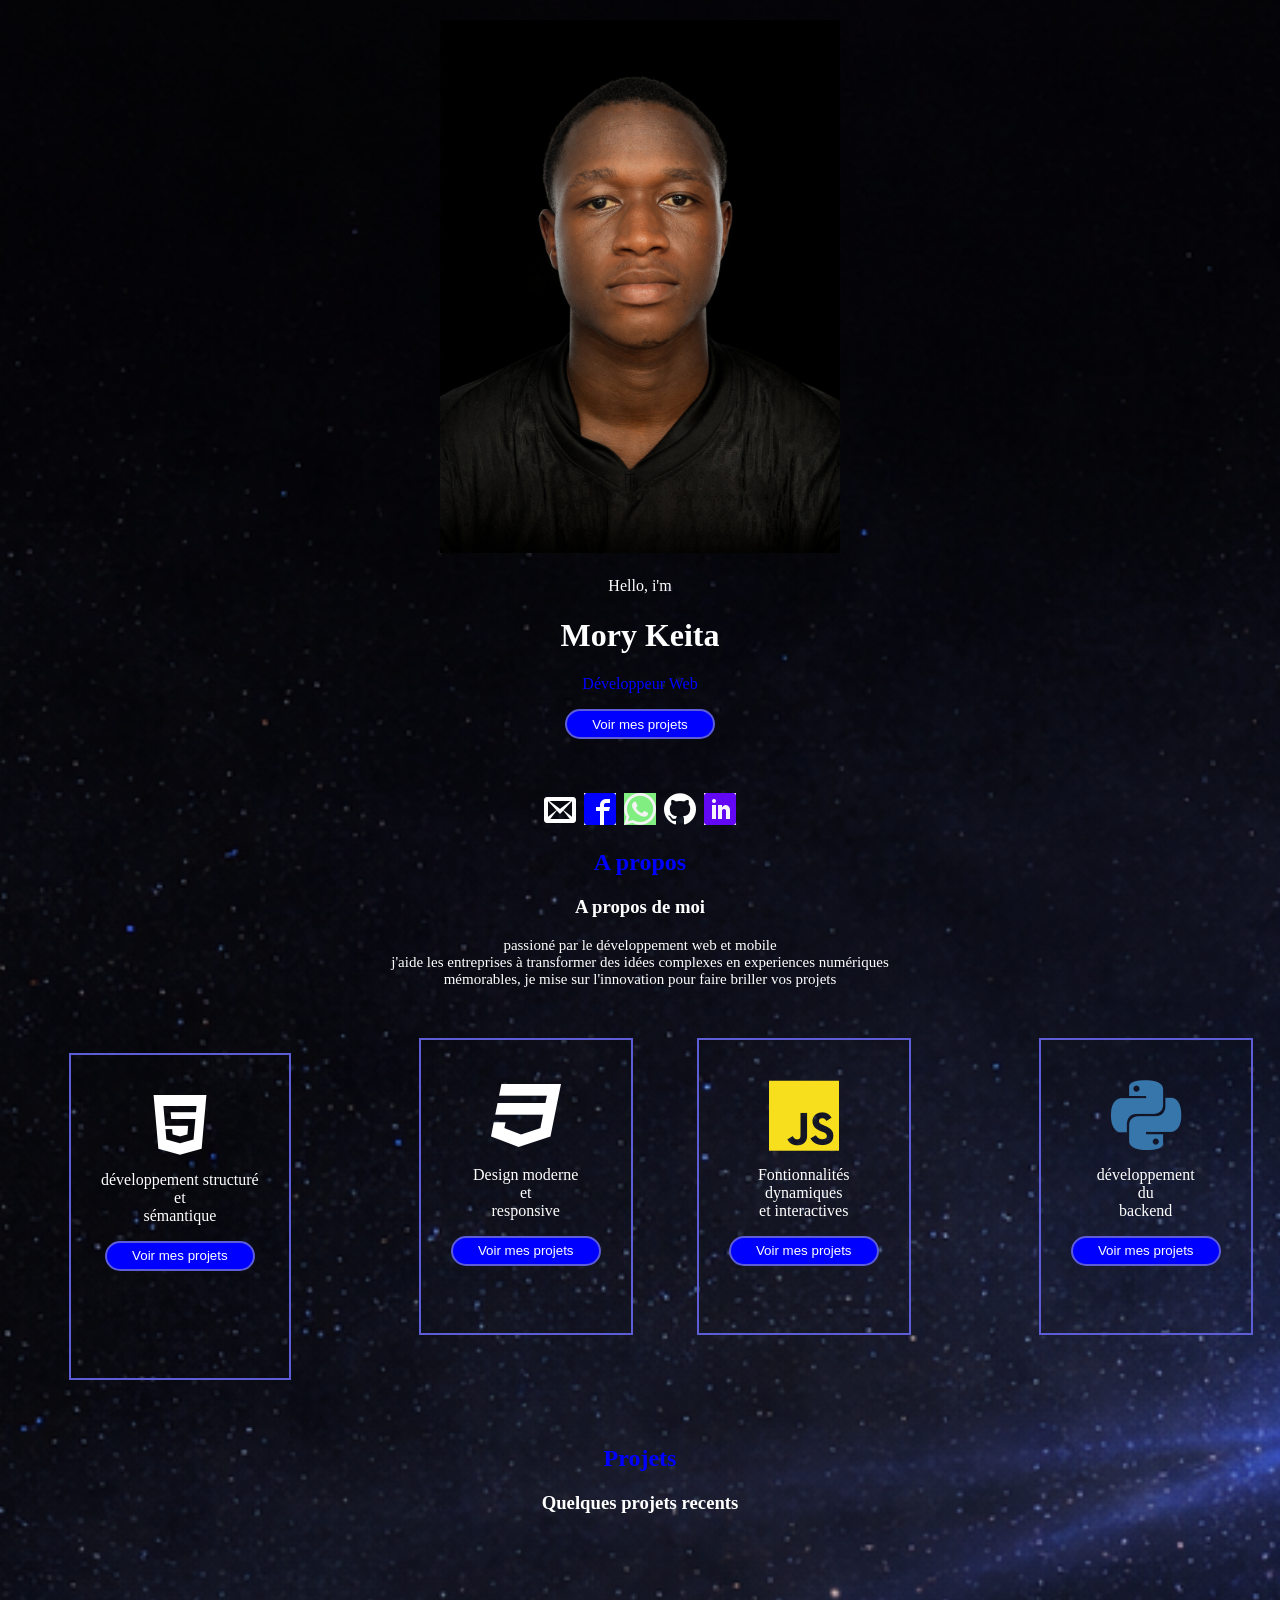
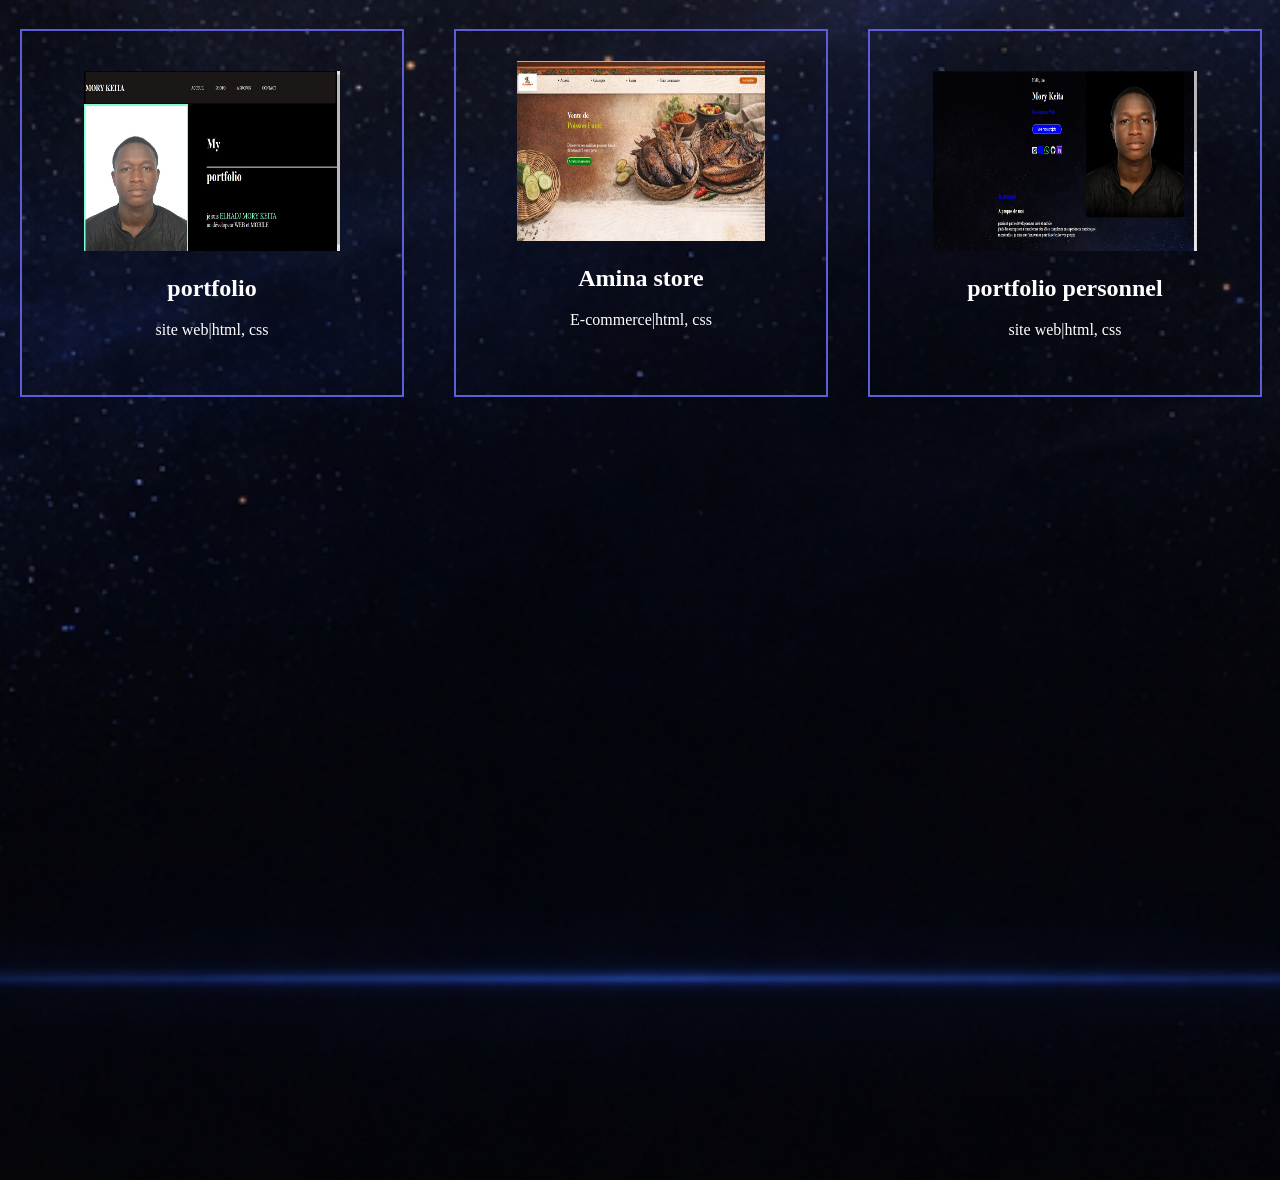
<file: index.html>
<!DOCTYPE html>
<html lang="en">
<head>
    <meta charset="UTF-8">
    <link rel="stylesheet" href="style.css">
    <meta name="viewport" content="width=device-width, initial-scale=1.0">
    <link rel="stylesheet" href="C:\Users\SIDIBE MORO\Desktop\Portfolio1\style.css">
    <link rel="stylesheet" href="icomoon.css">
    <link rel="stylesheet" href="icomoon2.css">
    <title>Mon portfolio</title>
</head>
<body>
    <header>
        <div class="image">
            <img src="file_00000000b7b471fb96f4e21c4427699a.png" alt="Ma photo">
        </div>
        <div class="one">
            <p>
                Hello, i'm
            </p>
            <h1>Mory Keita</h1>
            <p class="aa">Développeur Web</p>
            <button><a href="projet1.jpg">Voir mes projets</a></button>
            <div class="icon1">
                <span class="icon-envelop"><a href="mailto:elhadjmorykeita5@gmail.com"></a></span>
                <span class="icon-facebook2"><a href="https://www.facebook.com/Rymo Keith"></a></span>
                <span class="icon-whatsapp"><a href="https://wa.me/224628613342"></a></span>
                <span class="icon-github"><a href="https://github.com/elhadjmorykeita5-del"></a></span>
                <span class="icon-linkedin"><a href="https://www.linkedin.com/in/elhadj-mory-keita-26a6b1395?utm_source=share&utm_campaign=share_via&utm_content=profil&utm_medium=android_app"></a></span>
            </div>

        </div>
        <div class="propo">
            <h2>A propos</h2>
            <h3>A propos de moi</h3>
            <p>passioné par le développement web et mobile <br>
             j'aide les entreprises à transformer des idées complexes en experiences numériques <br>
              mémorables, je mise sur l'innovation pour faire briller vos projets</p>
        </div>
        <div class="carte">
            <div class="carte1">
                <span class="icon-html-five">
                </span>
                <p>développement structuré <br>
                et <br>
                 sémantique</p>
                <button><a href="Annotation .jpg">Voir mes projets</a></button>
            </div>
            <div class="carte2">
                <span class="icon-css3"></span>
                <p>Design moderne <br>
                    et <br>
                     responsive</p>
                <button><a href="Annotation .jpg">Voir mes projets</a></button>
            </div>
            <div class="carte3">
                <span class="icon-javascript"></span>
                <p>Fontionnalités <br>
                    dynamiques <br>
                et interactives</p>
                <button><a href="Annotation .jpg">Voir mes projets</a></button>
            </div>
            <div class="carte4">
                <span class="icon-python"></span>
                <p>développement <br>
                    du<br>
                    backend</p>
                <button><a href="Annotation .jpg">Voir mes projets</a></button>
            </div>              
        </div>
        <div class="projet">
            <h2>Projets</h2>
            <h3>Quelques projets recents</h3>
        </div>
        <div class="carteS">
            <div class="carteS1">
                <img src="projet1.jpg" class="a" alt="">
                <h2>portfolio</h2>
                <p>site web|html, css</p>
            </div>
            <div class="carteS2">
                <img src="Annotation 2026-03-26 184355.jpg" class="b" alt="">
                <h2>Amina store</h2>
                <p>E-commerce|html, css</p>
            </div>
             <div class="carteS3">
                <img src="Annotation .jpg" class="c" alt="">
                <h2>portfolio personnel</h2>
                <p>site web|html, css</p>
            </div>            
        </div>
    </header>


    
</body>
</html>
</file>
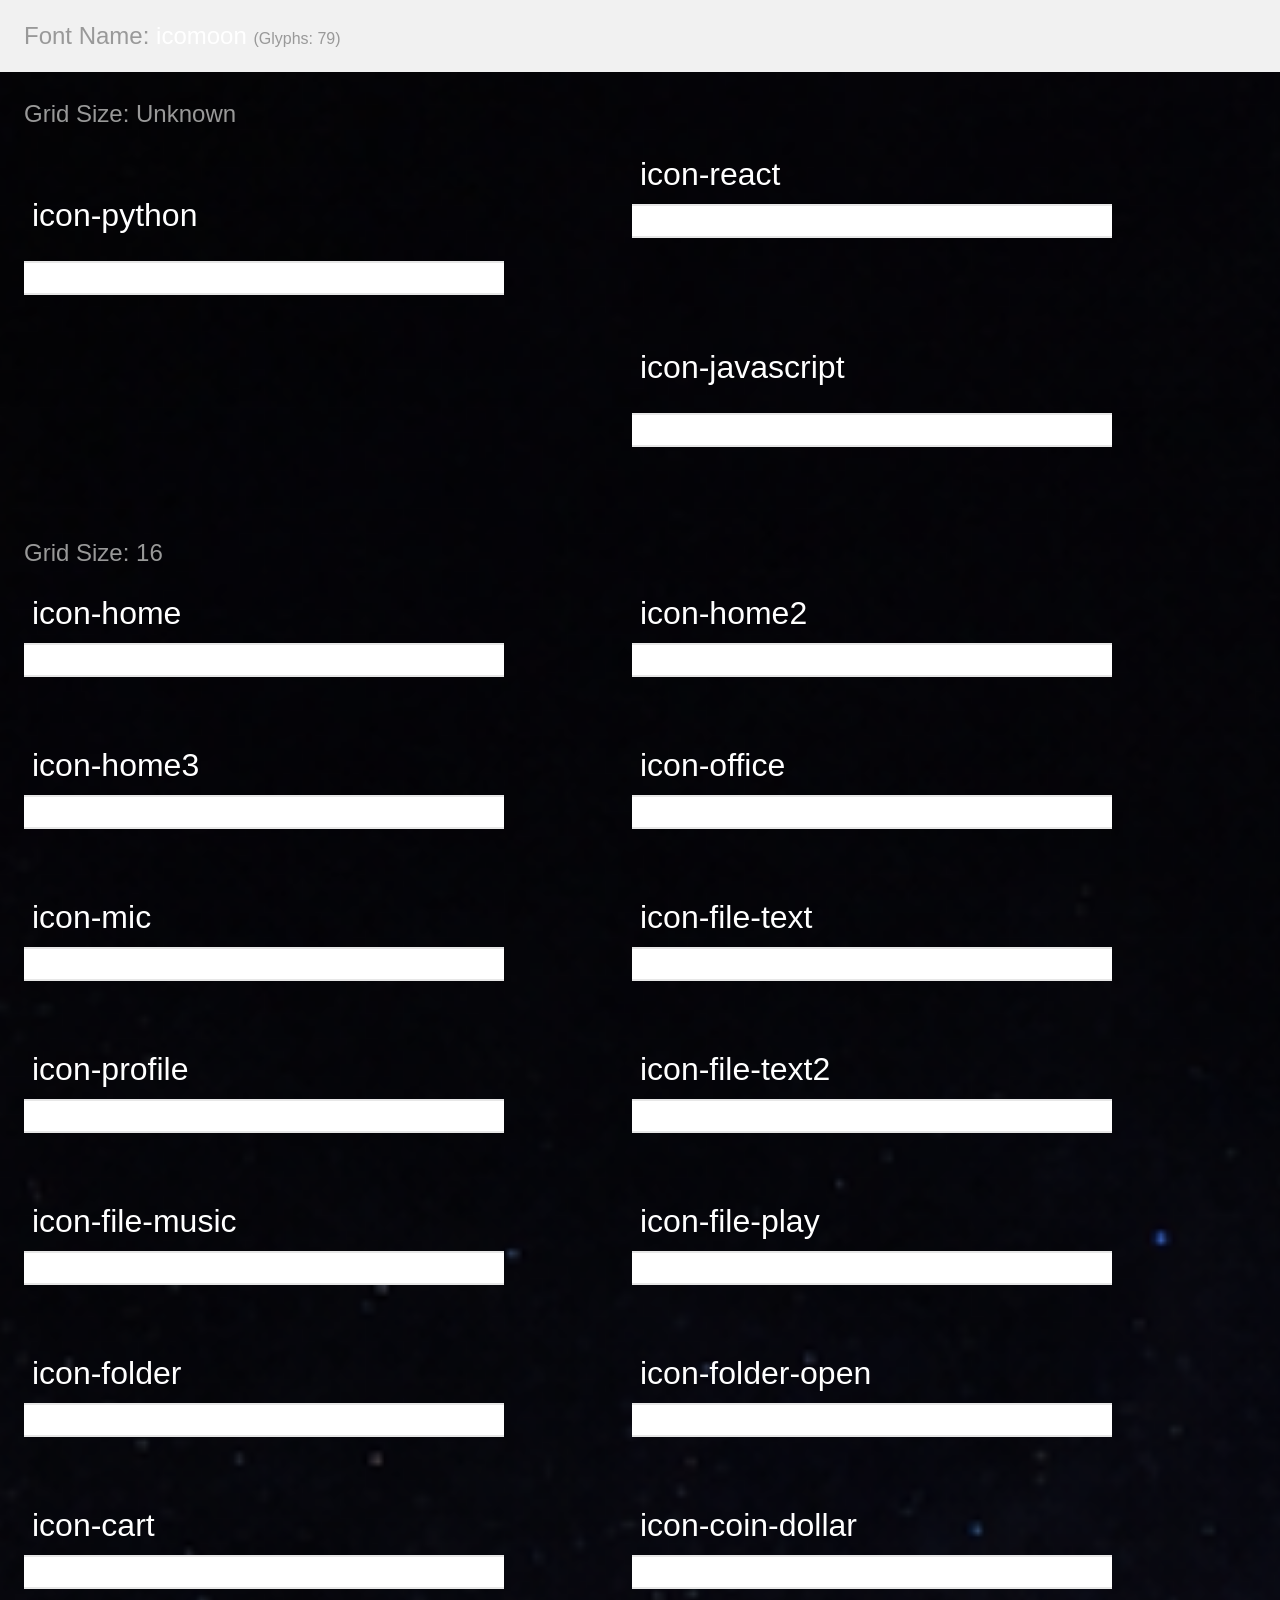
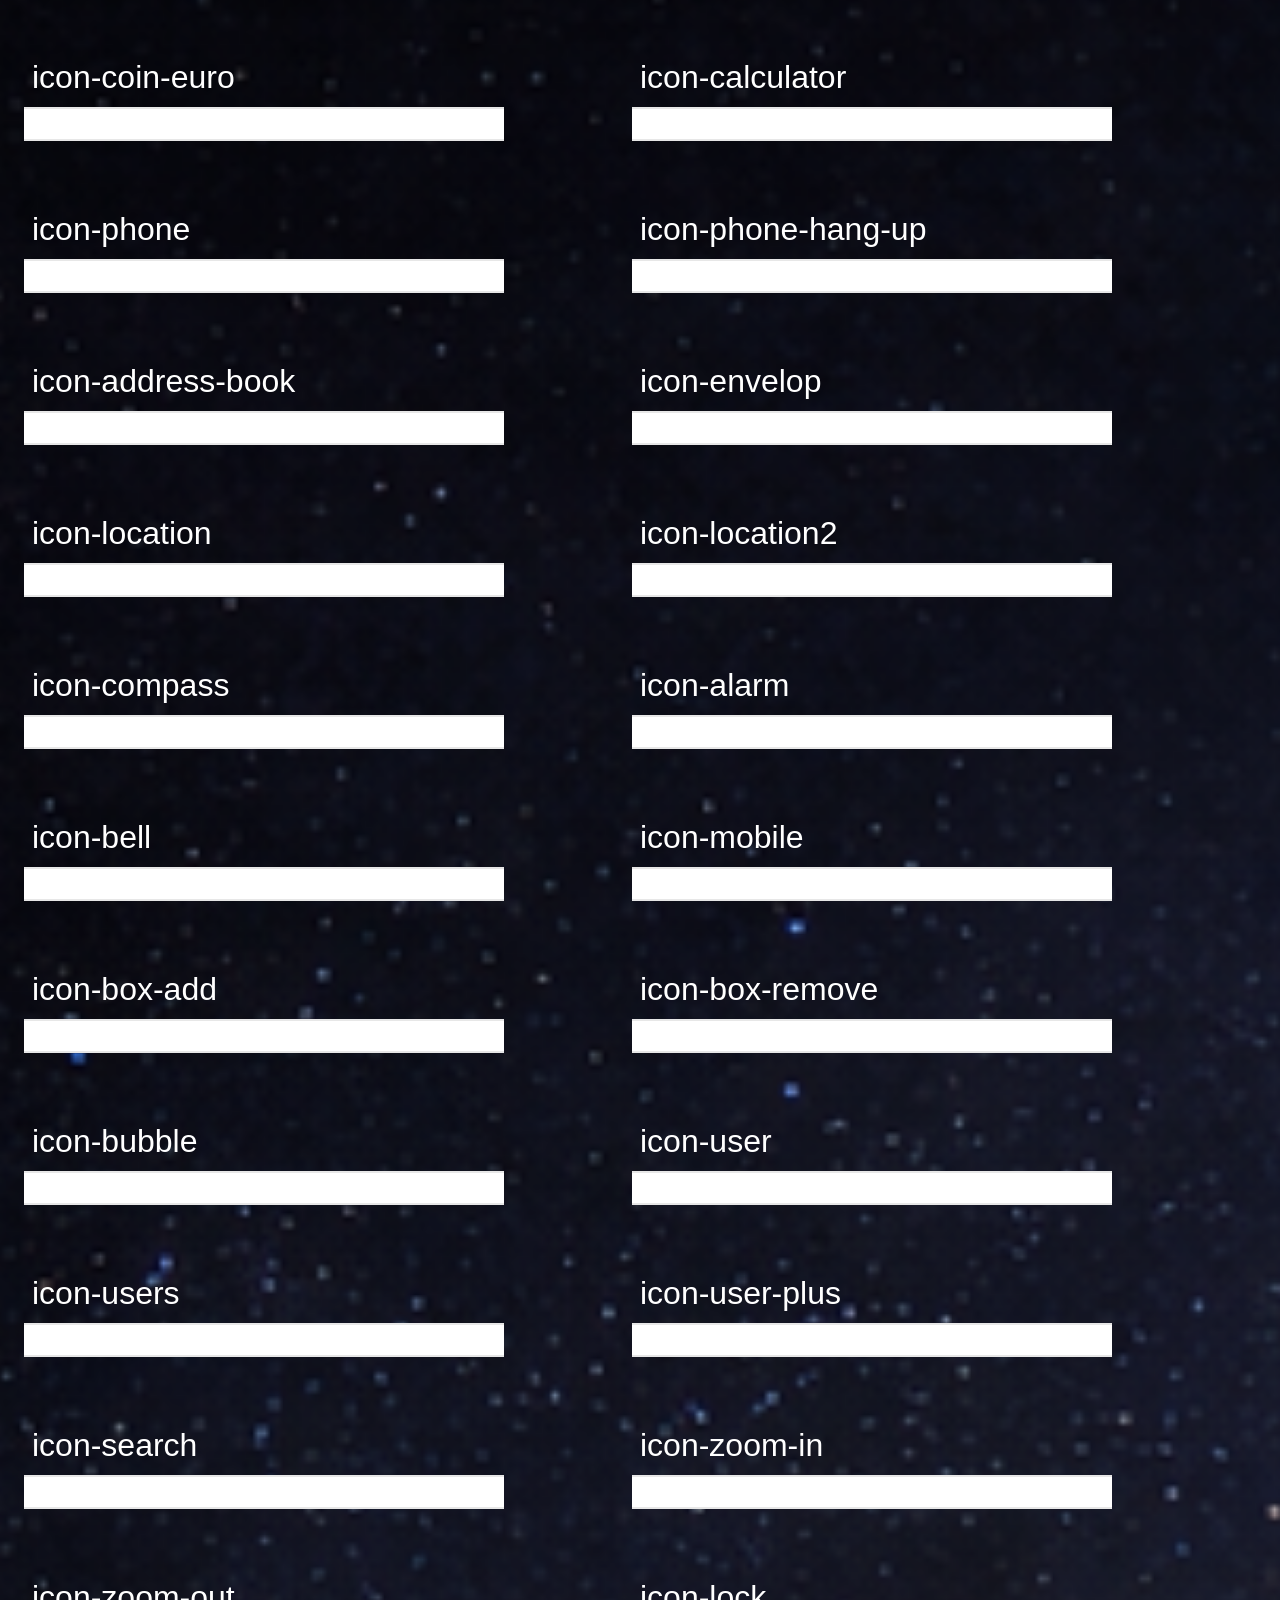
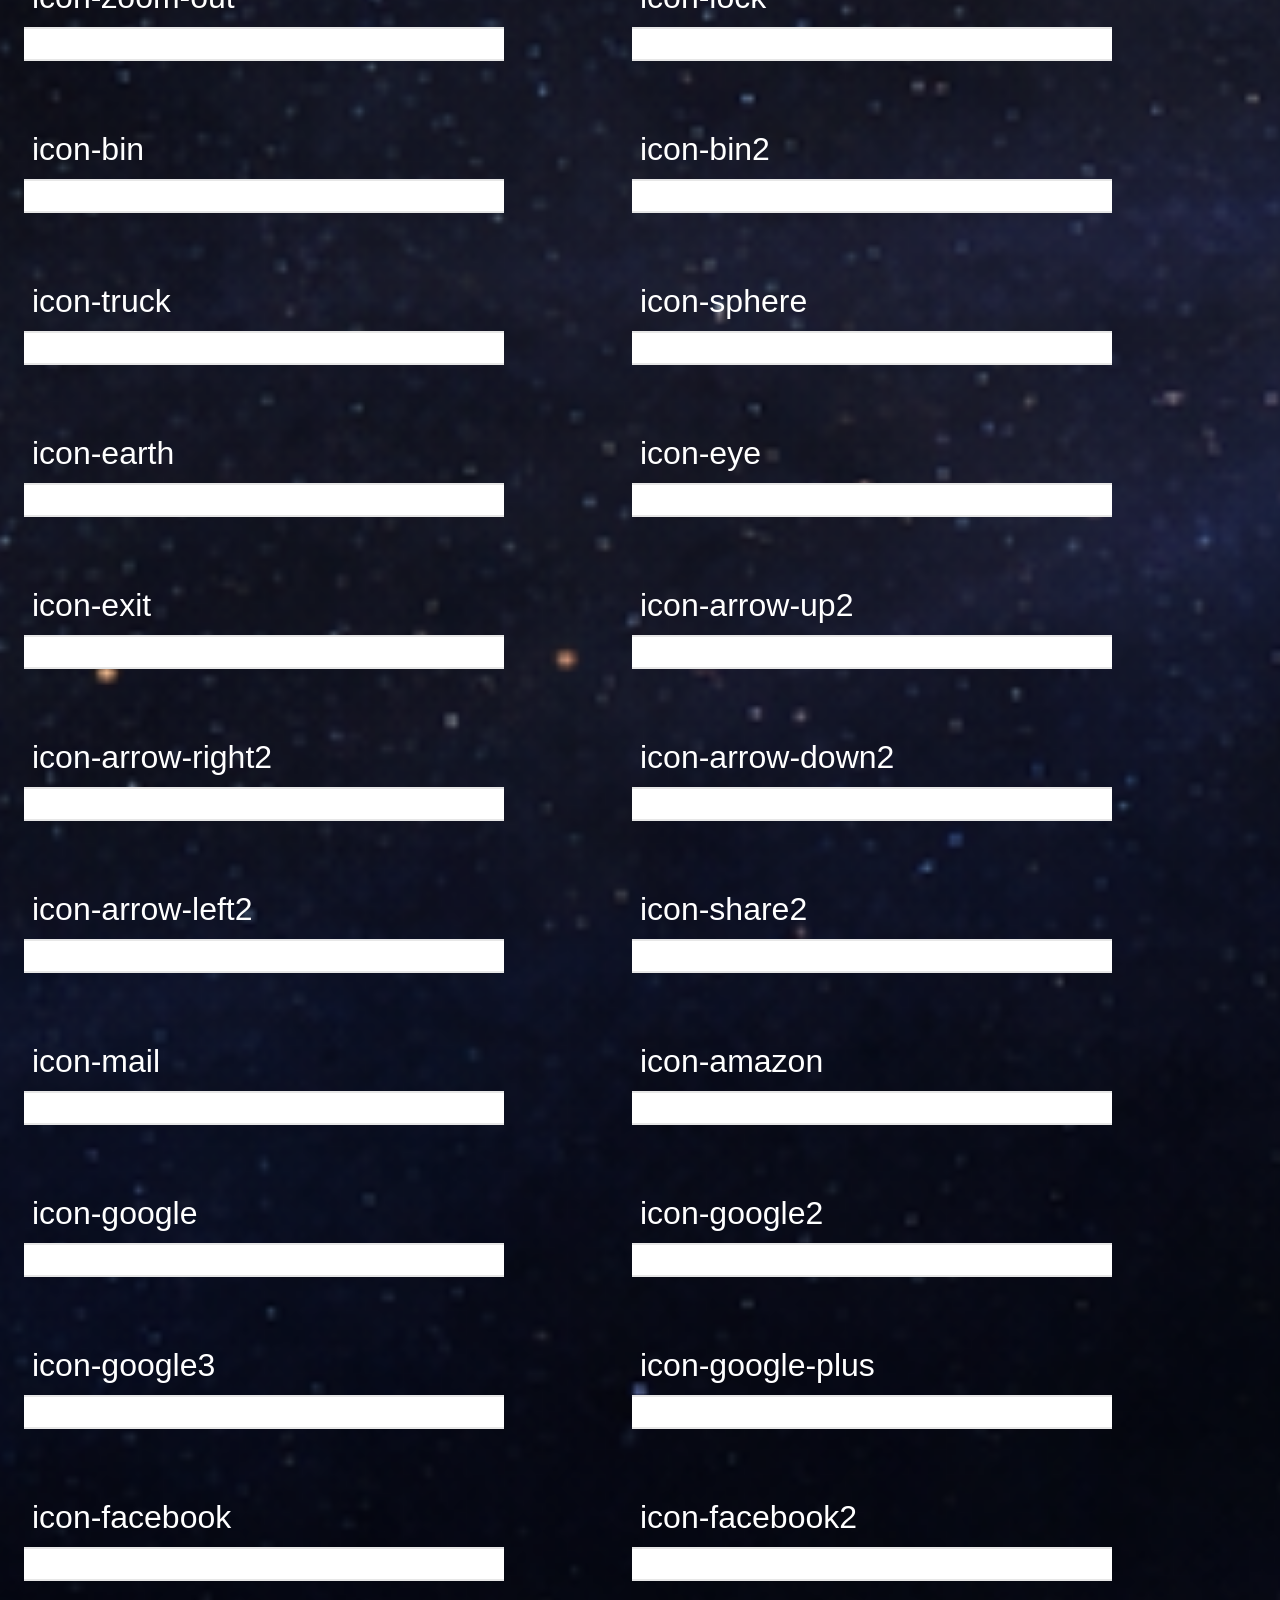
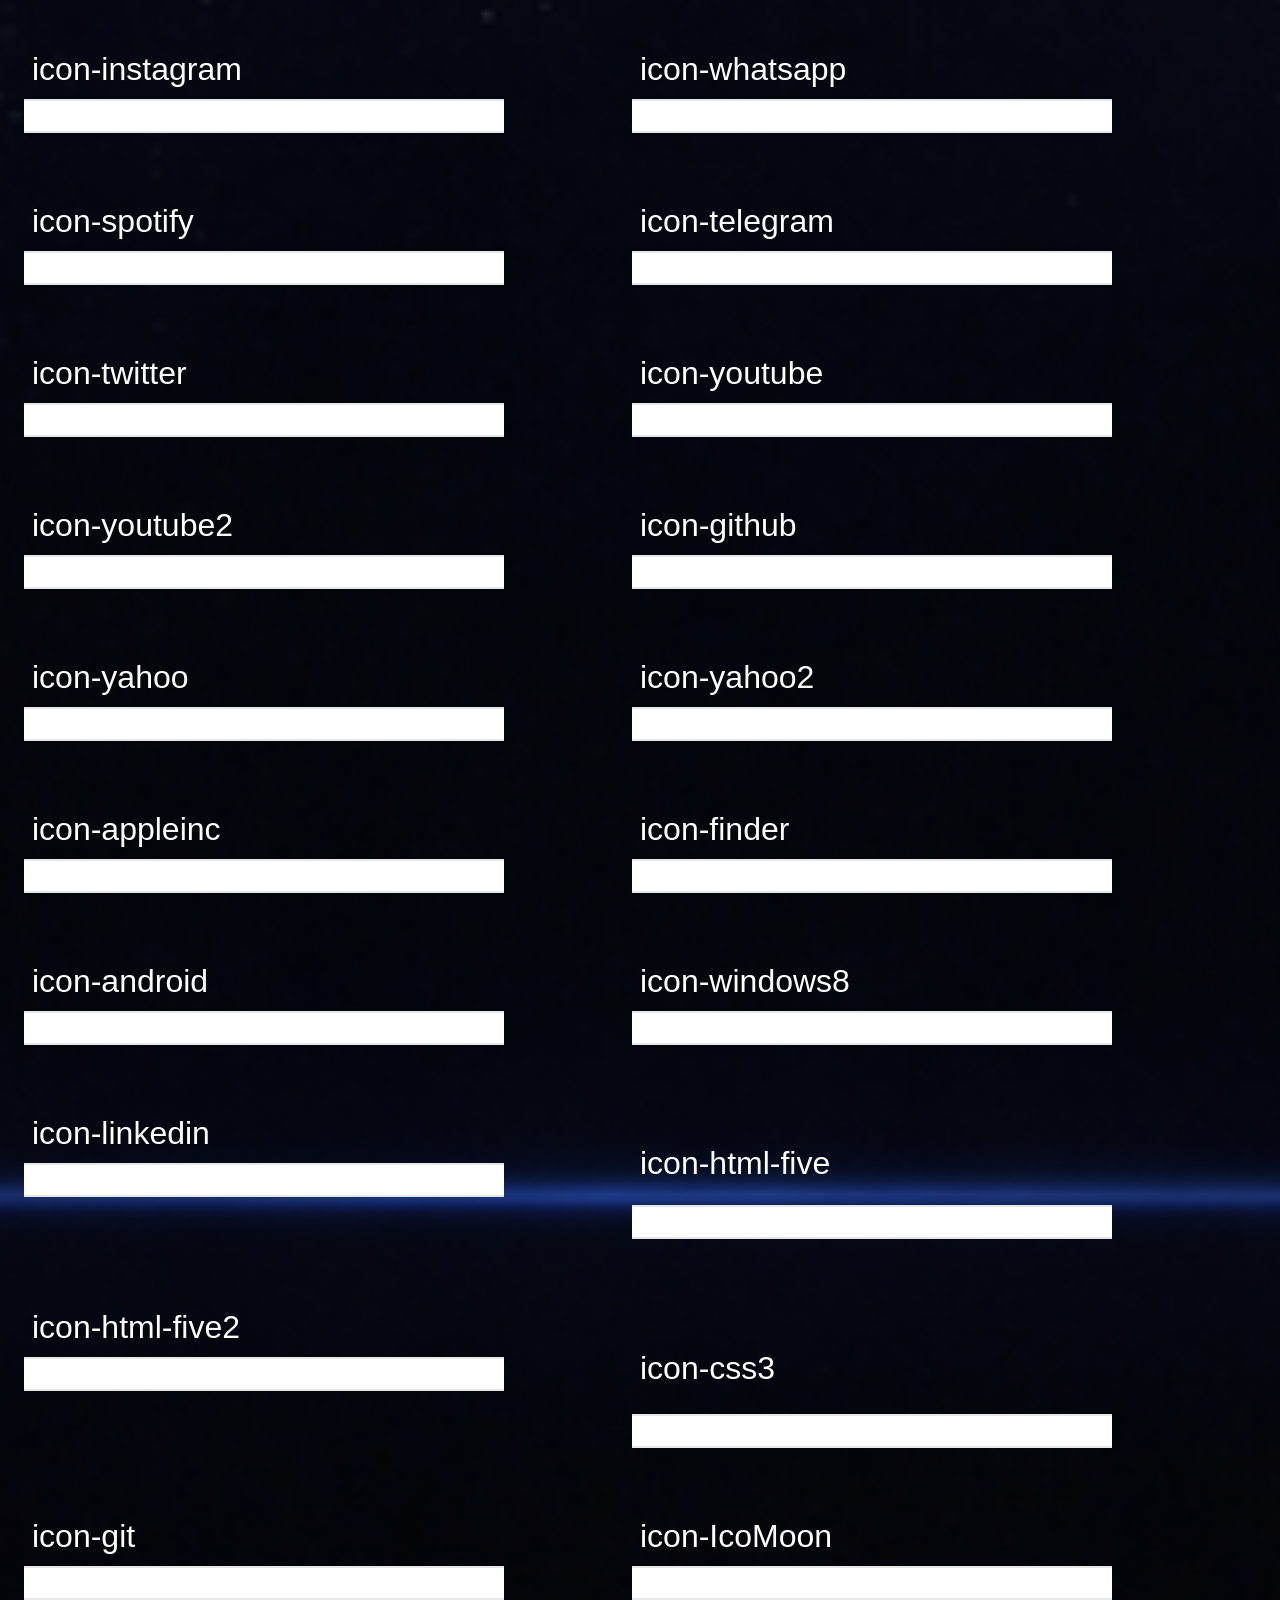
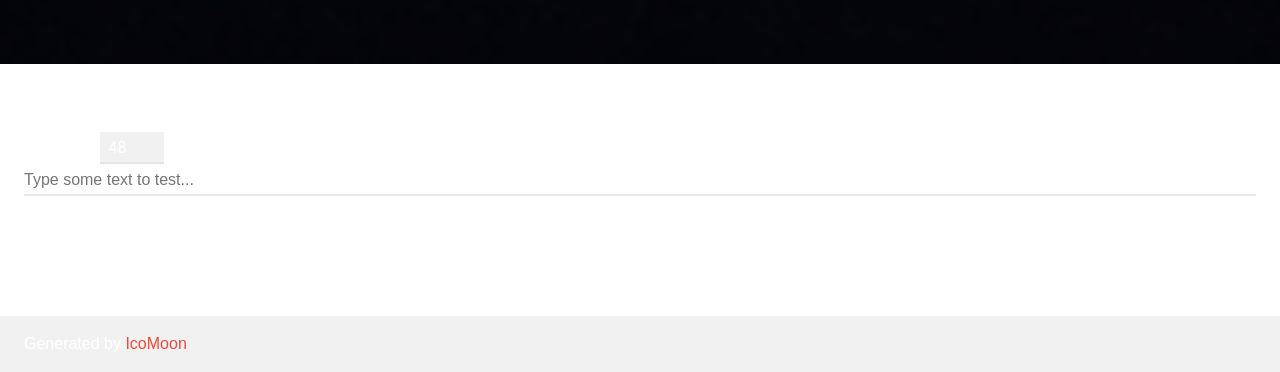
<file: demo.html>
<!doctype html>
<html>
<head>
    <meta charset="utf-8">
    <title>IcoMoon Demo</title>
    <meta name="description" content="An Icon Font Generated By IcoMoon.io">
    <meta name="viewport" content="width=device-width, initial-scale=1">
    <link rel="stylesheet" href="demo-files/demo.css">
    <link rel="stylesheet" href="style.css"></head>
<body>
    <div class="bgc1 clearfix">
        <h1 class="mhmm mvm"><span class="fgc1">Font Name:</span> icomoon <small class="fgc1">(Glyphs:&nbsp;79)</small></h1>
    </div>
    <div class="clearfix mhl ptl">
        <h1 class="mvm mtn fgc1">Grid Size: Unknown</h1>
        <div class="glyph fs1">
            <div class="clearfix bshadow0 pbs">
                <span class="icon-python"></span>
                <span class="mls"> icon-python</span>
            </div>
            <fieldset class="fs0 size1of1 clearfix hidden-false">
                <input type="text" readonly value="e904" class="unit size1of2" />
                <input type="text" maxlength="1" readonly value="&#xe904;" class="unitRight size1of2 talign-right" />
            </fieldset>
            <div class="fs0 bshadow0 clearfix hidden-true">
                <span class="unit pvs fgc1">liga: </span>
                <input type="text" readonly value="" class="liga unitRight" />
            </div>
        </div>
        <div class="glyph fs1">
            <div class="clearfix bshadow0 pbs">
                <span class="icon-react"></span>
                <span class="mls"> icon-react</span>
            </div>
            <fieldset class="fs0 size1of1 clearfix hidden-false">
                <input type="text" readonly value="e905" class="unit size1of2" />
                <input type="text" maxlength="1" readonly value="&#xe905;" class="unitRight size1of2 talign-right" />
            </fieldset>
            <div class="fs0 bshadow0 clearfix hidden-true">
                <span class="unit pvs fgc1">liga: </span>
                <input type="text" readonly value="" class="liga unitRight" />
            </div>
        </div>
        <div class="glyph fs1">
            <div class="clearfix bshadow0 pbs">
                <span class="icon-javascript"></span>
                <span class="mls"> icon-javascript</span>
            </div>
            <fieldset class="fs0 size1of1 clearfix hidden-false">
                <input type="text" readonly value="e906" class="unit size1of2" />
                <input type="text" maxlength="1" readonly value="&#xe906;" class="unitRight size1of2 talign-right" />
            </fieldset>
            <div class="fs0 bshadow0 clearfix hidden-true">
                <span class="unit pvs fgc1">liga: </span>
                <input type="text" readonly value="" class="liga unitRight" />
            </div>
        </div>
    </div>
    <div class="clearfix mhl ptl">
        <h1 class="mvm mtn fgc1">Grid Size: 16</h1>
        <div class="glyph fs2">
            <div class="clearfix bshadow0 pbs">
                <span class="icon-home"></span>
                <span class="mls"> icon-home</span>
            </div>
            <fieldset class="fs0 size1of1 clearfix hidden-false">
                <input type="text" readonly value="e900" class="unit size1of2" />
                <input type="text" maxlength="1" readonly value="&#xe900;" class="unitRight size1of2 talign-right" />
            </fieldset>
            <div class="fs0 bshadow0 clearfix hidden-true">
                <span class="unit pvs fgc1">liga: </span>
                <input type="text" readonly value="home, house" class="liga unitRight" />
            </div>
        </div>
        <div class="glyph fs2">
            <div class="clearfix bshadow0 pbs">
                <span class="icon-home2"></span>
                <span class="mls"> icon-home2</span>
            </div>
            <fieldset class="fs0 size1of1 clearfix hidden-false">
                <input type="text" readonly value="e901" class="unit size1of2" />
                <input type="text" maxlength="1" readonly value="&#xe901;" class="unitRight size1of2 talign-right" />
            </fieldset>
            <div class="fs0 bshadow0 clearfix hidden-true">
                <span class="unit pvs fgc1">liga: </span>
                <input type="text" readonly value="home2, house2" class="liga unitRight" />
            </div>
        </div>
        <div class="glyph fs2">
            <div class="clearfix bshadow0 pbs">
                <span class="icon-home3"></span>
                <span class="mls"> icon-home3</span>
            </div>
            <fieldset class="fs0 size1of1 clearfix hidden-false">
                <input type="text" readonly value="e902" class="unit size1of2" />
                <input type="text" maxlength="1" readonly value="&#xe902;" class="unitRight size1of2 talign-right" />
            </fieldset>
            <div class="fs0 bshadow0 clearfix hidden-true">
                <span class="unit pvs fgc1">liga: </span>
                <input type="text" readonly value="home3, house3" class="liga unitRight" />
            </div>
        </div>
        <div class="glyph fs2">
            <div class="clearfix bshadow0 pbs">
                <span class="icon-office"></span>
                <span class="mls"> icon-office</span>
            </div>
            <fieldset class="fs0 size1of1 clearfix hidden-false">
                <input type="text" readonly value="e903" class="unit size1of2" />
                <input type="text" maxlength="1" readonly value="&#xe903;" class="unitRight size1of2 talign-right" />
            </fieldset>
            <div class="fs0 bshadow0 clearfix hidden-true">
                <span class="unit pvs fgc1">liga: </span>
                <input type="text" readonly value="office, buildings" class="liga unitRight" />
            </div>
        </div>
        <div class="glyph fs2">
            <div class="clearfix bshadow0 pbs">
                <span class="icon-mic"></span>
                <span class="mls"> icon-mic</span>
            </div>
            <fieldset class="fs0 size1of1 clearfix hidden-false">
                <input type="text" readonly value="e91e" class="unit size1of2" />
                <input type="text" maxlength="1" readonly value="&#xe91e;" class="unitRight size1of2 talign-right" />
            </fieldset>
            <div class="fs0 bshadow0 clearfix hidden-true">
                <span class="unit pvs fgc1">liga: </span>
                <input type="text" readonly value="mic, microphone" class="liga unitRight" />
            </div>
        </div>
        <div class="glyph fs2">
            <div class="clearfix bshadow0 pbs">
                <span class="icon-file-text"></span>
                <span class="mls"> icon-file-text</span>
            </div>
            <fieldset class="fs0 size1of1 clearfix hidden-false">
                <input type="text" readonly value="e922" class="unit size1of2" />
                <input type="text" maxlength="1" readonly value="&#xe922;" class="unitRight size1of2 talign-right" />
            </fieldset>
            <div class="fs0 bshadow0 clearfix hidden-true">
                <span class="unit pvs fgc1">liga: </span>
                <input type="text" readonly value="file-text, file" class="liga unitRight" />
            </div>
        </div>
        <div class="glyph fs2">
            <div class="clearfix bshadow0 pbs">
                <span class="icon-profile"></span>
                <span class="mls"> icon-profile</span>
            </div>
            <fieldset class="fs0 size1of1 clearfix hidden-false">
                <input type="text" readonly value="e923" class="unit size1of2" />
                <input type="text" maxlength="1" readonly value="&#xe923;" class="unitRight size1of2 talign-right" />
            </fieldset>
            <div class="fs0 bshadow0 clearfix hidden-true">
                <span class="unit pvs fgc1">liga: </span>
                <input type="text" readonly value="profile, file2" class="liga unitRight" />
            </div>
        </div>
        <div class="glyph fs2">
            <div class="clearfix bshadow0 pbs">
                <span class="icon-file-text2"></span>
                <span class="mls"> icon-file-text2</span>
            </div>
            <fieldset class="fs0 size1of1 clearfix hidden-false">
                <input type="text" readonly value="e926" class="unit size1of2" />
                <input type="text" maxlength="1" readonly value="&#xe926;" class="unitRight size1of2 talign-right" />
            </fieldset>
            <div class="fs0 bshadow0 clearfix hidden-true">
                <span class="unit pvs fgc1">liga: </span>
                <input type="text" readonly value="file-text2, file4" class="liga unitRight" />
            </div>
        </div>
        <div class="glyph fs2">
            <div class="clearfix bshadow0 pbs">
                <span class="icon-file-music"></span>
                <span class="mls"> icon-file-music</span>
            </div>
            <fieldset class="fs0 size1of1 clearfix hidden-false">
                <input type="text" readonly value="e928" class="unit size1of2" />
                <input type="text" maxlength="1" readonly value="&#xe928;" class="unitRight size1of2 talign-right" />
            </fieldset>
            <div class="fs0 bshadow0 clearfix hidden-true">
                <span class="unit pvs fgc1">liga: </span>
                <input type="text" readonly value="file-music, file6" class="liga unitRight" />
            </div>
        </div>
        <div class="glyph fs2">
            <div class="clearfix bshadow0 pbs">
                <span class="icon-file-play"></span>
                <span class="mls"> icon-file-play</span>
            </div>
            <fieldset class="fs0 size1of1 clearfix hidden-false">
                <input type="text" readonly value="e929" class="unit size1of2" />
                <input type="text" maxlength="1" readonly value="&#xe929;" class="unitRight size1of2 talign-right" />
            </fieldset>
            <div class="fs0 bshadow0 clearfix hidden-true">
                <span class="unit pvs fgc1">liga: </span>
                <input type="text" readonly value="file-play, file7" class="liga unitRight" />
            </div>
        </div>
        <div class="glyph fs2">
            <div class="clearfix bshadow0 pbs">
                <span class="icon-folder"></span>
                <span class="mls"> icon-folder</span>
            </div>
            <fieldset class="fs0 size1of1 clearfix hidden-false">
                <input type="text" readonly value="e92f" class="unit size1of2" />
                <input type="text" maxlength="1" readonly value="&#xe92f;" class="unitRight size1of2 talign-right" />
            </fieldset>
            <div class="fs0 bshadow0 clearfix hidden-true">
                <span class="unit pvs fgc1">liga: </span>
                <input type="text" readonly value="folder, directory" class="liga unitRight" />
            </div>
        </div>
        <div class="glyph fs2">
            <div class="clearfix bshadow0 pbs">
                <span class="icon-folder-open"></span>
                <span class="mls"> icon-folder-open</span>
            </div>
            <fieldset class="fs0 size1of1 clearfix hidden-false">
                <input type="text" readonly value="e930" class="unit size1of2" />
                <input type="text" maxlength="1" readonly value="&#xe930;" class="unitRight size1of2 talign-right" />
            </fieldset>
            <div class="fs0 bshadow0 clearfix hidden-true">
                <span class="unit pvs fgc1">liga: </span>
                <input type="text" readonly value="folder-open, directory2" class="liga unitRight" />
            </div>
        </div>
        <div class="glyph fs2">
            <div class="clearfix bshadow0 pbs">
                <span class="icon-cart"></span>
                <span class="mls"> icon-cart</span>
            </div>
            <fieldset class="fs0 size1of1 clearfix hidden-false">
                <input type="text" readonly value="e93a" class="unit size1of2" />
                <input type="text" maxlength="1" readonly value="&#xe93a;" class="unitRight size1of2 talign-right" />
            </fieldset>
            <div class="fs0 bshadow0 clearfix hidden-true">
                <span class="unit pvs fgc1">liga: </span>
                <input type="text" readonly value="cart, purchase" class="liga unitRight" />
            </div>
        </div>
        <div class="glyph fs2">
            <div class="clearfix bshadow0 pbs">
                <span class="icon-coin-dollar"></span>
                <span class="mls"> icon-coin-dollar</span>
            </div>
            <fieldset class="fs0 size1of1 clearfix hidden-false">
                <input type="text" readonly value="e93b" class="unit size1of2" />
                <input type="text" maxlength="1" readonly value="&#xe93b;" class="unitRight size1of2 talign-right" />
            </fieldset>
            <div class="fs0 bshadow0 clearfix hidden-true">
                <span class="unit pvs fgc1">liga: </span>
                <input type="text" readonly value="coin-dollar, money" class="liga unitRight" />
            </div>
        </div>
        <div class="glyph fs2">
            <div class="clearfix bshadow0 pbs">
                <span class="icon-coin-euro"></span>
                <span class="mls"> icon-coin-euro</span>
            </div>
            <fieldset class="fs0 size1of1 clearfix hidden-false">
                <input type="text" readonly value="e93c" class="unit size1of2" />
                <input type="text" maxlength="1" readonly value="&#xe93c;" class="unitRight size1of2 talign-right" />
            </fieldset>
            <div class="fs0 bshadow0 clearfix hidden-true">
                <span class="unit pvs fgc1">liga: </span>
                <input type="text" readonly value="coin-euro, money2" class="liga unitRight" />
            </div>
        </div>
        <div class="glyph fs2">
            <div class="clearfix bshadow0 pbs">
                <span class="icon-calculator"></span>
                <span class="mls"> icon-calculator</span>
            </div>
            <fieldset class="fs0 size1of1 clearfix hidden-false">
                <input type="text" readonly value="e940" class="unit size1of2" />
                <input type="text" maxlength="1" readonly value="&#xe940;" class="unitRight size1of2 talign-right" />
            </fieldset>
            <div class="fs0 bshadow0 clearfix hidden-true">
                <span class="unit pvs fgc1">liga: </span>
                <input type="text" readonly value="calculator, compute" class="liga unitRight" />
            </div>
        </div>
        <div class="glyph fs2">
            <div class="clearfix bshadow0 pbs">
                <span class="icon-phone"></span>
                <span class="mls"> icon-phone</span>
            </div>
            <fieldset class="fs0 size1of1 clearfix hidden-false">
                <input type="text" readonly value="e942" class="unit size1of2" />
                <input type="text" maxlength="1" readonly value="&#xe942;" class="unitRight size1of2 talign-right" />
            </fieldset>
            <div class="fs0 bshadow0 clearfix hidden-true">
                <span class="unit pvs fgc1">liga: </span>
                <input type="text" readonly value="phone, telephone" class="liga unitRight" />
            </div>
        </div>
        <div class="glyph fs2">
            <div class="clearfix bshadow0 pbs">
                <span class="icon-phone-hang-up"></span>
                <span class="mls"> icon-phone-hang-up</span>
            </div>
            <fieldset class="fs0 size1of1 clearfix hidden-false">
                <input type="text" readonly value="e943" class="unit size1of2" />
                <input type="text" maxlength="1" readonly value="&#xe943;" class="unitRight size1of2 talign-right" />
            </fieldset>
            <div class="fs0 bshadow0 clearfix hidden-true">
                <span class="unit pvs fgc1">liga: </span>
                <input type="text" readonly value="phone-hang-up, telephone2" class="liga unitRight" />
            </div>
        </div>
        <div class="glyph fs2">
            <div class="clearfix bshadow0 pbs">
                <span class="icon-address-book"></span>
                <span class="mls"> icon-address-book</span>
            </div>
            <fieldset class="fs0 size1of1 clearfix hidden-false">
                <input type="text" readonly value="e944" class="unit size1of2" />
                <input type="text" maxlength="1" readonly value="&#xe944;" class="unitRight size1of2 talign-right" />
            </fieldset>
            <div class="fs0 bshadow0 clearfix hidden-true">
                <span class="unit pvs fgc1">liga: </span>
                <input type="text" readonly value="address-book, contact" class="liga unitRight" />
            </div>
        </div>
        <div class="glyph fs2">
            <div class="clearfix bshadow0 pbs">
                <span class="icon-envelop"></span>
                <span class="mls"> icon-envelop</span>
            </div>
            <fieldset class="fs0 size1of1 clearfix hidden-false">
                <input type="text" readonly value="e945" class="unit size1of2" />
                <input type="text" maxlength="1" readonly value="&#xe945;" class="unitRight size1of2 talign-right" />
            </fieldset>
            <div class="fs0 bshadow0 clearfix hidden-true">
                <span class="unit pvs fgc1">liga: </span>
                <input type="text" readonly value="envelop, mail" class="liga unitRight" />
            </div>
        </div>
        <div class="glyph fs2">
            <div class="clearfix bshadow0 pbs">
                <span class="icon-location"></span>
                <span class="mls"> icon-location</span>
            </div>
            <fieldset class="fs0 size1of1 clearfix hidden-false">
                <input type="text" readonly value="e947" class="unit size1of2" />
                <input type="text" maxlength="1" readonly value="&#xe947;" class="unitRight size1of2 talign-right" />
            </fieldset>
            <div class="fs0 bshadow0 clearfix hidden-true">
                <span class="unit pvs fgc1">liga: </span>
                <input type="text" readonly value="location, map-marker" class="liga unitRight" />
            </div>
        </div>
        <div class="glyph fs2">
            <div class="clearfix bshadow0 pbs">
                <span class="icon-location2"></span>
                <span class="mls"> icon-location2</span>
            </div>
            <fieldset class="fs0 size1of1 clearfix hidden-false">
                <input type="text" readonly value="e948" class="unit size1of2" />
                <input type="text" maxlength="1" readonly value="&#xe948;" class="unitRight size1of2 talign-right" />
            </fieldset>
            <div class="fs0 bshadow0 clearfix hidden-true">
                <span class="unit pvs fgc1">liga: </span>
                <input type="text" readonly value="location2, map-marker2" class="liga unitRight" />
            </div>
        </div>
        <div class="glyph fs2">
            <div class="clearfix bshadow0 pbs">
                <span class="icon-compass"></span>
                <span class="mls"> icon-compass</span>
            </div>
            <fieldset class="fs0 size1of1 clearfix hidden-false">
                <input type="text" readonly value="e949" class="unit size1of2" />
                <input type="text" maxlength="1" readonly value="&#xe949;" class="unitRight size1of2 talign-right" />
            </fieldset>
            <div class="fs0 bshadow0 clearfix hidden-true">
                <span class="unit pvs fgc1">liga: </span>
                <input type="text" readonly value="compass, direction" class="liga unitRight" />
            </div>
        </div>
        <div class="glyph fs2">
            <div class="clearfix bshadow0 pbs">
                <span class="icon-alarm"></span>
                <span class="mls"> icon-alarm</span>
            </div>
            <fieldset class="fs0 size1of1 clearfix hidden-false">
                <input type="text" readonly value="e950" class="unit size1of2" />
                <input type="text" maxlength="1" readonly value="&#xe950;" class="unitRight size1of2 talign-right" />
            </fieldset>
            <div class="fs0 bshadow0 clearfix hidden-true">
                <span class="unit pvs fgc1">liga: </span>
                <input type="text" readonly value="alarm, time4" class="liga unitRight" />
            </div>
        </div>
        <div class="glyph fs2">
            <div class="clearfix bshadow0 pbs">
                <span class="icon-bell"></span>
                <span class="mls"> icon-bell</span>
            </div>
            <fieldset class="fs0 size1of1 clearfix hidden-false">
                <input type="text" readonly value="e951" class="unit size1of2" />
                <input type="text" maxlength="1" readonly value="&#xe951;" class="unitRight size1of2 talign-right" />
            </fieldset>
            <div class="fs0 bshadow0 clearfix hidden-true">
                <span class="unit pvs fgc1">liga: </span>
                <input type="text" readonly value="bell, alarm2" class="liga unitRight" />
            </div>
        </div>
        <div class="glyph fs2">
            <div class="clearfix bshadow0 pbs">
                <span class="icon-mobile"></span>
                <span class="mls"> icon-mobile</span>
            </div>
            <fieldset class="fs0 size1of1 clearfix hidden-false">
                <input type="text" readonly value="e958" class="unit size1of2" />
                <input type="text" maxlength="1" readonly value="&#xe958;" class="unitRight size1of2 talign-right" />
            </fieldset>
            <div class="fs0 bshadow0 clearfix hidden-true">
                <span class="unit pvs fgc1">liga: </span>
                <input type="text" readonly value="mobile, cell-phone" class="liga unitRight" />
            </div>
        </div>
        <div class="glyph fs2">
            <div class="clearfix bshadow0 pbs">
                <span class="icon-box-add"></span>
                <span class="mls"> icon-box-add</span>
            </div>
            <fieldset class="fs0 size1of1 clearfix hidden-false">
                <input type="text" readonly value="e95e" class="unit size1of2" />
                <input type="text" maxlength="1" readonly value="&#xe95e;" class="unitRight size1of2 talign-right" />
            </fieldset>
            <div class="fs0 bshadow0 clearfix hidden-true">
                <span class="unit pvs fgc1">liga: </span>
                <input type="text" readonly value="box-add, box3" class="liga unitRight" />
            </div>
        </div>
        <div class="glyph fs2">
            <div class="clearfix bshadow0 pbs">
                <span class="icon-box-remove"></span>
                <span class="mls"> icon-box-remove</span>
            </div>
            <fieldset class="fs0 size1of1 clearfix hidden-false">
                <input type="text" readonly value="e95f" class="unit size1of2" />
                <input type="text" maxlength="1" readonly value="&#xe95f;" class="unitRight size1of2 talign-right" />
            </fieldset>
            <div class="fs0 bshadow0 clearfix hidden-true">
                <span class="unit pvs fgc1">liga: </span>
                <input type="text" readonly value="box-remove, box4" class="liga unitRight" />
            </div>
        </div>
        <div class="glyph fs2">
            <div class="clearfix bshadow0 pbs">
                <span class="icon-bubble"></span>
                <span class="mls"> icon-bubble</span>
            </div>
            <fieldset class="fs0 size1of1 clearfix hidden-false">
                <input type="text" readonly value="e96b" class="unit size1of2" />
                <input type="text" maxlength="1" readonly value="&#xe96b;" class="unitRight size1of2 talign-right" />
            </fieldset>
            <div class="fs0 bshadow0 clearfix hidden-true">
                <span class="unit pvs fgc1">liga: </span>
                <input type="text" readonly value="bubble, comment" class="liga unitRight" />
            </div>
        </div>
        <div class="glyph fs2">
            <div class="clearfix bshadow0 pbs">
                <span class="icon-user"></span>
                <span class="mls"> icon-user</span>
            </div>
            <fieldset class="fs0 size1of1 clearfix hidden-false">
                <input type="text" readonly value="e971" class="unit size1of2" />
                <input type="text" maxlength="1" readonly value="&#xe971;" class="unitRight size1of2 talign-right" />
            </fieldset>
            <div class="fs0 bshadow0 clearfix hidden-true">
                <span class="unit pvs fgc1">liga: </span>
                <input type="text" readonly value="user, profile2" class="liga unitRight" />
            </div>
        </div>
        <div class="glyph fs2">
            <div class="clearfix bshadow0 pbs">
                <span class="icon-users"></span>
                <span class="mls"> icon-users</span>
            </div>
            <fieldset class="fs0 size1of1 clearfix hidden-false">
                <input type="text" readonly value="e972" class="unit size1of2" />
                <input type="text" maxlength="1" readonly value="&#xe972;" class="unitRight size1of2 talign-right" />
            </fieldset>
            <div class="fs0 bshadow0 clearfix hidden-true">
                <span class="unit pvs fgc1">liga: </span>
                <input type="text" readonly value="users, group" class="liga unitRight" />
            </div>
        </div>
        <div class="glyph fs2">
            <div class="clearfix bshadow0 pbs">
                <span class="icon-user-plus"></span>
                <span class="mls"> icon-user-plus</span>
            </div>
            <fieldset class="fs0 size1of1 clearfix hidden-false">
                <input type="text" readonly value="e973" class="unit size1of2" />
                <input type="text" maxlength="1" readonly value="&#xe973;" class="unitRight size1of2 talign-right" />
            </fieldset>
            <div class="fs0 bshadow0 clearfix hidden-true">
                <span class="unit pvs fgc1">liga: </span>
                <input type="text" readonly value="user-plus, user2" class="liga unitRight" />
            </div>
        </div>
        <div class="glyph fs2">
            <div class="clearfix bshadow0 pbs">
                <span class="icon-search"></span>
                <span class="mls"> icon-search</span>
            </div>
            <fieldset class="fs0 size1of1 clearfix hidden-false">
                <input type="text" readonly value="e986" class="unit size1of2" />
                <input type="text" maxlength="1" readonly value="&#xe986;" class="unitRight size1of2 talign-right" />
            </fieldset>
            <div class="fs0 bshadow0 clearfix hidden-true">
                <span class="unit pvs fgc1">liga: </span>
                <input type="text" readonly value="search, magnifier" class="liga unitRight" />
            </div>
        </div>
        <div class="glyph fs2">
            <div class="clearfix bshadow0 pbs">
                <span class="icon-zoom-in"></span>
                <span class="mls"> icon-zoom-in</span>
            </div>
            <fieldset class="fs0 size1of1 clearfix hidden-false">
                <input type="text" readonly value="e987" class="unit size1of2" />
                <input type="text" maxlength="1" readonly value="&#xe987;" class="unitRight size1of2 talign-right" />
            </fieldset>
            <div class="fs0 bshadow0 clearfix hidden-true">
                <span class="unit pvs fgc1">liga: </span>
                <input type="text" readonly value="zoom-in, magnifier2" class="liga unitRight" />
            </div>
        </div>
        <div class="glyph fs2">
            <div class="clearfix bshadow0 pbs">
                <span class="icon-zoom-out"></span>
                <span class="mls"> icon-zoom-out</span>
            </div>
            <fieldset class="fs0 size1of1 clearfix hidden-false">
                <input type="text" readonly value="e988" class="unit size1of2" />
                <input type="text" maxlength="1" readonly value="&#xe988;" class="unitRight size1of2 talign-right" />
            </fieldset>
            <div class="fs0 bshadow0 clearfix hidden-true">
                <span class="unit pvs fgc1">liga: </span>
                <input type="text" readonly value="zoom-out, magnifier3" class="liga unitRight" />
            </div>
        </div>
        <div class="glyph fs2">
            <div class="clearfix bshadow0 pbs">
                <span class="icon-lock"></span>
                <span class="mls"> icon-lock</span>
            </div>
            <fieldset class="fs0 size1of1 clearfix hidden-false">
                <input type="text" readonly value="e98f" class="unit size1of2" />
                <input type="text" maxlength="1" readonly value="&#xe98f;" class="unitRight size1of2 talign-right" />
            </fieldset>
            <div class="fs0 bshadow0 clearfix hidden-true">
                <span class="unit pvs fgc1">liga: </span>
                <input type="text" readonly value="lock, secure" class="liga unitRight" />
            </div>
        </div>
        <div class="glyph fs2">
            <div class="clearfix bshadow0 pbs">
                <span class="icon-bin"></span>
                <span class="mls"> icon-bin</span>
            </div>
            <fieldset class="fs0 size1of1 clearfix hidden-false">
                <input type="text" readonly value="e9ac" class="unit size1of2" />
                <input type="text" maxlength="1" readonly value="&#xe9ac;" class="unitRight size1of2 talign-right" />
            </fieldset>
            <div class="fs0 bshadow0 clearfix hidden-true">
                <span class="unit pvs fgc1">liga: </span>
                <input type="text" readonly value="bin, trashcan" class="liga unitRight" />
            </div>
        </div>
        <div class="glyph fs2">
            <div class="clearfix bshadow0 pbs">
                <span class="icon-bin2"></span>
                <span class="mls"> icon-bin2</span>
            </div>
            <fieldset class="fs0 size1of1 clearfix hidden-false">
                <input type="text" readonly value="e9ad" class="unit size1of2" />
                <input type="text" maxlength="1" readonly value="&#xe9ad;" class="unitRight size1of2 talign-right" />
            </fieldset>
            <div class="fs0 bshadow0 clearfix hidden-true">
                <span class="unit pvs fgc1">liga: </span>
                <input type="text" readonly value="bin2, trashcan2" class="liga unitRight" />
            </div>
        </div>
        <div class="glyph fs2">
            <div class="clearfix bshadow0 pbs">
                <span class="icon-truck"></span>
                <span class="mls"> icon-truck</span>
            </div>
            <fieldset class="fs0 size1of1 clearfix hidden-false">
                <input type="text" readonly value="e9b0" class="unit size1of2" />
                <input type="text" maxlength="1" readonly value="&#xe9b0;" class="unitRight size1of2 talign-right" />
            </fieldset>
            <div class="fs0 bshadow0 clearfix hidden-true">
                <span class="unit pvs fgc1">liga: </span>
                <input type="text" readonly value="truck, transit" class="liga unitRight" />
            </div>
        </div>
        <div class="glyph fs2">
            <div class="clearfix bshadow0 pbs">
                <span class="icon-sphere"></span>
                <span class="mls"> icon-sphere</span>
            </div>
            <fieldset class="fs0 size1of1 clearfix hidden-false">
                <input type="text" readonly value="e9c9" class="unit size1of2" />
                <input type="text" maxlength="1" readonly value="&#xe9c9;" class="unitRight size1of2 talign-right" />
            </fieldset>
            <div class="fs0 bshadow0 clearfix hidden-true">
                <span class="unit pvs fgc1">liga: </span>
                <input type="text" readonly value="sphere, globe" class="liga unitRight" />
            </div>
        </div>
        <div class="glyph fs2">
            <div class="clearfix bshadow0 pbs">
                <span class="icon-earth"></span>
                <span class="mls"> icon-earth</span>
            </div>
            <fieldset class="fs0 size1of1 clearfix hidden-false">
                <input type="text" readonly value="e9ca" class="unit size1of2" />
                <input type="text" maxlength="1" readonly value="&#xe9ca;" class="unitRight size1of2 talign-right" />
            </fieldset>
            <div class="fs0 bshadow0 clearfix hidden-true">
                <span class="unit pvs fgc1">liga: </span>
                <input type="text" readonly value="earth, globe2" class="liga unitRight" />
            </div>
        </div>
        <div class="glyph fs2">
            <div class="clearfix bshadow0 pbs">
                <span class="icon-eye"></span>
                <span class="mls"> icon-eye</span>
            </div>
            <fieldset class="fs0 size1of1 clearfix hidden-false">
                <input type="text" readonly value="e9ce" class="unit size1of2" />
                <input type="text" maxlength="1" readonly value="&#xe9ce;" class="unitRight size1of2 talign-right" />
            </fieldset>
            <div class="fs0 bshadow0 clearfix hidden-true">
                <span class="unit pvs fgc1">liga: </span>
                <input type="text" readonly value="eye, views" class="liga unitRight" />
            </div>
        </div>
        <div class="glyph fs2">
            <div class="clearfix bshadow0 pbs">
                <span class="icon-exit"></span>
                <span class="mls"> icon-exit</span>
            </div>
            <fieldset class="fs0 size1of1 clearfix hidden-false">
                <input type="text" readonly value="ea14" class="unit size1of2" />
                <input type="text" maxlength="1" readonly value="&#xea14;" class="unitRight size1of2 talign-right" />
            </fieldset>
            <div class="fs0 bshadow0 clearfix hidden-true">
                <span class="unit pvs fgc1">liga: </span>
                <input type="text" readonly value="exit, signout" class="liga unitRight" />
            </div>
        </div>
        <div class="glyph fs2">
            <div class="clearfix bshadow0 pbs">
                <span class="icon-arrow-up2"></span>
                <span class="mls"> icon-arrow-up2</span>
            </div>
            <fieldset class="fs0 size1of1 clearfix hidden-false">
                <input type="text" readonly value="ea3a" class="unit size1of2" />
                <input type="text" maxlength="1" readonly value="&#xea3a;" class="unitRight size1of2 talign-right" />
            </fieldset>
            <div class="fs0 bshadow0 clearfix hidden-true">
                <span class="unit pvs fgc1">liga: </span>
                <input type="text" readonly value="arrow-up2, up2" class="liga unitRight" />
            </div>
        </div>
        <div class="glyph fs2">
            <div class="clearfix bshadow0 pbs">
                <span class="icon-arrow-right2"></span>
                <span class="mls"> icon-arrow-right2</span>
            </div>
            <fieldset class="fs0 size1of1 clearfix hidden-false">
                <input type="text" readonly value="ea3c" class="unit size1of2" />
                <input type="text" maxlength="1" readonly value="&#xea3c;" class="unitRight size1of2 talign-right" />
            </fieldset>
            <div class="fs0 bshadow0 clearfix hidden-true">
                <span class="unit pvs fgc1">liga: </span>
                <input type="text" readonly value="arrow-right2, right4" class="liga unitRight" />
            </div>
        </div>
        <div class="glyph fs2">
            <div class="clearfix bshadow0 pbs">
                <span class="icon-arrow-down2"></span>
                <span class="mls"> icon-arrow-down2</span>
            </div>
            <fieldset class="fs0 size1of1 clearfix hidden-false">
                <input type="text" readonly value="ea3e" class="unit size1of2" />
                <input type="text" maxlength="1" readonly value="&#xea3e;" class="unitRight size1of2 talign-right" />
            </fieldset>
            <div class="fs0 bshadow0 clearfix hidden-true">
                <span class="unit pvs fgc1">liga: </span>
                <input type="text" readonly value="arrow-down2, down2" class="liga unitRight" />
            </div>
        </div>
        <div class="glyph fs2">
            <div class="clearfix bshadow0 pbs">
                <span class="icon-arrow-left2"></span>
                <span class="mls"> icon-arrow-left2</span>
            </div>
            <fieldset class="fs0 size1of1 clearfix hidden-false">
                <input type="text" readonly value="ea40" class="unit size1of2" />
                <input type="text" maxlength="1" readonly value="&#xea40;" class="unitRight size1of2 talign-right" />
            </fieldset>
            <div class="fs0 bshadow0 clearfix hidden-true">
                <span class="unit pvs fgc1">liga: </span>
                <input type="text" readonly value="arrow-left2, left4" class="liga unitRight" />
            </div>
        </div>
        <div class="glyph fs2">
            <div class="clearfix bshadow0 pbs">
                <span class="icon-share2"></span>
                <span class="mls"> icon-share2</span>
            </div>
            <fieldset class="fs0 size1of1 clearfix hidden-false">
                <input type="text" readonly value="ea82" class="unit size1of2" />
                <input type="text" maxlength="1" readonly value="&#xea82;" class="unitRight size1of2 talign-right" />
            </fieldset>
            <div class="fs0 bshadow0 clearfix hidden-true">
                <span class="unit pvs fgc1">liga: </span>
                <input type="text" readonly value="share2, social" class="liga unitRight" />
            </div>
        </div>
        <div class="glyph fs2">
            <div class="clearfix bshadow0 pbs">
                <span class="icon-mail"></span>
                <span class="mls"> icon-mail</span>
            </div>
            <fieldset class="fs0 size1of1 clearfix hidden-false">
                <input type="text" readonly value="ea83" class="unit size1of2" />
                <input type="text" maxlength="1" readonly value="&#xea83;" class="unitRight size1of2 talign-right" />
            </fieldset>
            <div class="fs0 bshadow0 clearfix hidden-true">
                <span class="unit pvs fgc1">liga: </span>
                <input type="text" readonly value="mail2, contact2" class="liga unitRight" />
            </div>
        </div>
        <div class="glyph fs2">
            <div class="clearfix bshadow0 pbs">
                <span class="icon-amazon"></span>
                <span class="mls"> icon-amazon</span>
            </div>
            <fieldset class="fs0 size1of1 clearfix hidden-false">
                <input type="text" readonly value="ea87" class="unit size1of2" />
                <input type="text" maxlength="1" readonly value="&#xea87;" class="unitRight size1of2 talign-right" />
            </fieldset>
            <div class="fs0 bshadow0 clearfix hidden-true">
                <span class="unit pvs fgc1">liga: </span>
                <input type="text" readonly value="amazon, brand" class="liga unitRight" />
            </div>
        </div>
        <div class="glyph fs2">
            <div class="clearfix bshadow0 pbs">
                <span class="icon-google"></span>
                <span class="mls"> icon-google</span>
            </div>
            <fieldset class="fs0 size1of1 clearfix hidden-false">
                <input type="text" readonly value="ea88" class="unit size1of2" />
                <input type="text" maxlength="1" readonly value="&#xea88;" class="unitRight size1of2 talign-right" />
            </fieldset>
            <div class="fs0 bshadow0 clearfix hidden-true">
                <span class="unit pvs fgc1">liga: </span>
                <input type="text" readonly value="google, brand2" class="liga unitRight" />
            </div>
        </div>
        <div class="glyph fs2">
            <div class="clearfix bshadow0 pbs">
                <span class="icon-google2"></span>
                <span class="mls"> icon-google2</span>
            </div>
            <fieldset class="fs0 size1of1 clearfix hidden-false">
                <input type="text" readonly value="ea89" class="unit size1of2" />
                <input type="text" maxlength="1" readonly value="&#xea89;" class="unitRight size1of2 talign-right" />
            </fieldset>
            <div class="fs0 bshadow0 clearfix hidden-true">
                <span class="unit pvs fgc1">liga: </span>
                <input type="text" readonly value="google2, brand3" class="liga unitRight" />
            </div>
        </div>
        <div class="glyph fs2">
            <div class="clearfix bshadow0 pbs">
                <span class="icon-google3"></span>
                <span class="mls"> icon-google3</span>
            </div>
            <fieldset class="fs0 size1of1 clearfix hidden-false">
                <input type="text" readonly value="ea8a" class="unit size1of2" />
                <input type="text" maxlength="1" readonly value="&#xea8a;" class="unitRight size1of2 talign-right" />
            </fieldset>
            <div class="fs0 bshadow0 clearfix hidden-true">
                <span class="unit pvs fgc1">liga: </span>
                <input type="text" readonly value="google3, brand4" class="liga unitRight" />
            </div>
        </div>
        <div class="glyph fs2">
            <div class="clearfix bshadow0 pbs">
                <span class="icon-google-plus"></span>
                <span class="mls"> icon-google-plus</span>
            </div>
            <fieldset class="fs0 size1of1 clearfix hidden-false">
                <input type="text" readonly value="ea8b" class="unit size1of2" />
                <input type="text" maxlength="1" readonly value="&#xea8b;" class="unitRight size1of2 talign-right" />
            </fieldset>
            <div class="fs0 bshadow0 clearfix hidden-true">
                <span class="unit pvs fgc1">liga: </span>
                <input type="text" readonly value="google-plus, brand5" class="liga unitRight" />
            </div>
        </div>
        <div class="glyph fs2">
            <div class="clearfix bshadow0 pbs">
                <span class="icon-facebook"></span>
                <span class="mls"> icon-facebook</span>
            </div>
            <fieldset class="fs0 size1of1 clearfix hidden-false">
                <input type="text" readonly value="ea90" class="unit size1of2" />
                <input type="text" maxlength="1" readonly value="&#xea90;" class="unitRight size1of2 talign-right" />
            </fieldset>
            <div class="fs0 bshadow0 clearfix hidden-true">
                <span class="unit pvs fgc1">liga: </span>
                <input type="text" readonly value="facebook, brand10" class="liga unitRight" />
            </div>
        </div>
        <div class="glyph fs2">
            <div class="clearfix bshadow0 pbs">
                <span class="icon-facebook2"></span>
                <span class="mls"> icon-facebook2</span>
            </div>
            <fieldset class="fs0 size1of1 clearfix hidden-false">
                <input type="text" readonly value="ea91" class="unit size1of2" />
                <input type="text" maxlength="1" readonly value="&#xea91;" class="unitRight size1of2 talign-right" />
            </fieldset>
            <div class="fs0 bshadow0 clearfix hidden-true">
                <span class="unit pvs fgc1">liga: </span>
                <input type="text" readonly value="facebook2, brand11" class="liga unitRight" />
            </div>
        </div>
        <div class="glyph fs2">
            <div class="clearfix bshadow0 pbs">
                <span class="icon-instagram"></span>
                <span class="mls"> icon-instagram</span>
            </div>
            <fieldset class="fs0 size1of1 clearfix hidden-false">
                <input type="text" readonly value="ea92" class="unit size1of2" />
                <input type="text" maxlength="1" readonly value="&#xea92;" class="unitRight size1of2 talign-right" />
            </fieldset>
            <div class="fs0 bshadow0 clearfix hidden-true">
                <span class="unit pvs fgc1">liga: </span>
                <input type="text" readonly value="instagram, brand12" class="liga unitRight" />
            </div>
        </div>
        <div class="glyph fs2">
            <div class="clearfix bshadow0 pbs">
                <span class="icon-whatsapp"></span>
                <span class="mls"> icon-whatsapp</span>
            </div>
            <fieldset class="fs0 size1of1 clearfix hidden-false">
                <input type="text" readonly value="ea93" class="unit size1of2" />
                <input type="text" maxlength="1" readonly value="&#xea93;" class="unitRight size1of2 talign-right" />
            </fieldset>
            <div class="fs0 bshadow0 clearfix hidden-true">
                <span class="unit pvs fgc1">liga: </span>
                <input type="text" readonly value="whatsapp, brand13" class="liga unitRight" />
            </div>
        </div>
        <div class="glyph fs2">
            <div class="clearfix bshadow0 pbs">
                <span class="icon-spotify"></span>
                <span class="mls"> icon-spotify</span>
            </div>
            <fieldset class="fs0 size1of1 clearfix hidden-false">
                <input type="text" readonly value="ea94" class="unit size1of2" />
                <input type="text" maxlength="1" readonly value="&#xea94;" class="unitRight size1of2 talign-right" />
            </fieldset>
            <div class="fs0 bshadow0 clearfix hidden-true">
                <span class="unit pvs fgc1">liga: </span>
                <input type="text" readonly value="spotify, brand14" class="liga unitRight" />
            </div>
        </div>
        <div class="glyph fs2">
            <div class="clearfix bshadow0 pbs">
                <span class="icon-telegram"></span>
                <span class="mls"> icon-telegram</span>
            </div>
            <fieldset class="fs0 size1of1 clearfix hidden-false">
                <input type="text" readonly value="ea95" class="unit size1of2" />
                <input type="text" maxlength="1" readonly value="&#xea95;" class="unitRight size1of2 talign-right" />
            </fieldset>
            <div class="fs0 bshadow0 clearfix hidden-true">
                <span class="unit pvs fgc1">liga: </span>
                <input type="text" readonly value="telegram, brand15" class="liga unitRight" />
            </div>
        </div>
        <div class="glyph fs2">
            <div class="clearfix bshadow0 pbs">
                <span class="icon-twitter"></span>
                <span class="mls"> icon-twitter</span>
            </div>
            <fieldset class="fs0 size1of1 clearfix hidden-false">
                <input type="text" readonly value="ea96" class="unit size1of2" />
                <input type="text" maxlength="1" readonly value="&#xea96;" class="unitRight size1of2 talign-right" />
            </fieldset>
            <div class="fs0 bshadow0 clearfix hidden-true">
                <span class="unit pvs fgc1">liga: </span>
                <input type="text" readonly value="twitter, brand16" class="liga unitRight" />
            </div>
        </div>
        <div class="glyph fs2">
            <div class="clearfix bshadow0 pbs">
                <span class="icon-youtube"></span>
                <span class="mls"> icon-youtube</span>
            </div>
            <fieldset class="fs0 size1of1 clearfix hidden-false">
                <input type="text" readonly value="ea9d" class="unit size1of2" />
                <input type="text" maxlength="1" readonly value="&#xea9d;" class="unitRight size1of2 talign-right" />
            </fieldset>
            <div class="fs0 bshadow0 clearfix hidden-true">
                <span class="unit pvs fgc1">liga: </span>
                <input type="text" readonly value="youtube, brand21" class="liga unitRight" />
            </div>
        </div>
        <div class="glyph fs2">
            <div class="clearfix bshadow0 pbs">
                <span class="icon-youtube2"></span>
                <span class="mls"> icon-youtube2</span>
            </div>
            <fieldset class="fs0 size1of1 clearfix hidden-false">
                <input type="text" readonly value="ea9e" class="unit size1of2" />
                <input type="text" maxlength="1" readonly value="&#xea9e;" class="unitRight size1of2 talign-right" />
            </fieldset>
            <div class="fs0 bshadow0 clearfix hidden-true">
                <span class="unit pvs fgc1">liga: </span>
                <input type="text" readonly value="youtube2, brand22" class="liga unitRight" />
            </div>
        </div>
        <div class="glyph fs2">
            <div class="clearfix bshadow0 pbs">
                <span class="icon-github"></span>
                <span class="mls"> icon-github</span>
            </div>
            <fieldset class="fs0 size1of1 clearfix hidden-false">
                <input type="text" readonly value="eab0" class="unit size1of2" />
                <input type="text" maxlength="1" readonly value="&#xeab0;" class="unitRight size1of2 talign-right" />
            </fieldset>
            <div class="fs0 bshadow0 clearfix hidden-true">
                <span class="unit pvs fgc1">liga: </span>
                <input type="text" readonly value="github, brand40" class="liga unitRight" />
            </div>
        </div>
        <div class="glyph fs2">
            <div class="clearfix bshadow0 pbs">
                <span class="icon-yahoo"></span>
                <span class="mls"> icon-yahoo</span>
            </div>
            <fieldset class="fs0 size1of1 clearfix hidden-false">
                <input type="text" readonly value="eabb" class="unit size1of2" />
                <input type="text" maxlength="1" readonly value="&#xeabb;" class="unitRight size1of2 talign-right" />
            </fieldset>
            <div class="fs0 bshadow0 clearfix hidden-true">
                <span class="unit pvs fgc1">liga: </span>
                <input type="text" readonly value="yahoo, brand51" class="liga unitRight" />
            </div>
        </div>
        <div class="glyph fs2">
            <div class="clearfix bshadow0 pbs">
                <span class="icon-yahoo2"></span>
                <span class="mls"> icon-yahoo2</span>
            </div>
            <fieldset class="fs0 size1of1 clearfix hidden-false">
                <input type="text" readonly value="eabc" class="unit size1of2" />
                <input type="text" maxlength="1" readonly value="&#xeabc;" class="unitRight size1of2 talign-right" />
            </fieldset>
            <div class="fs0 bshadow0 clearfix hidden-true">
                <span class="unit pvs fgc1">liga: </span>
                <input type="text" readonly value="yahoo2" class="liga unitRight" />
            </div>
        </div>
        <div class="glyph fs2">
            <div class="clearfix bshadow0 pbs">
                <span class="icon-appleinc"></span>
                <span class="mls"> icon-appleinc</span>
            </div>
            <fieldset class="fs0 size1of1 clearfix hidden-false">
                <input type="text" readonly value="eabe" class="unit size1of2" />
                <input type="text" maxlength="1" readonly value="&#xeabe;" class="unitRight size1of2 talign-right" />
            </fieldset>
            <div class="fs0 bshadow0 clearfix hidden-true">
                <span class="unit pvs fgc1">liga: </span>
                <input type="text" readonly value="apple, brand53" class="liga unitRight" />
            </div>
        </div>
        <div class="glyph fs2">
            <div class="clearfix bshadow0 pbs">
                <span class="icon-finder"></span>
                <span class="mls"> icon-finder</span>
            </div>
            <fieldset class="fs0 size1of1 clearfix hidden-false">
                <input type="text" readonly value="eabf" class="unit size1of2" />
                <input type="text" maxlength="1" readonly value="&#xeabf;" class="unitRight size1of2 talign-right" />
            </fieldset>
            <div class="fs0 bshadow0 clearfix hidden-true">
                <span class="unit pvs fgc1">liga: </span>
                <input type="text" readonly value="finder, brand54" class="liga unitRight" />
            </div>
        </div>
        <div class="glyph fs2">
            <div class="clearfix bshadow0 pbs">
                <span class="icon-android"></span>
                <span class="mls"> icon-android</span>
            </div>
            <fieldset class="fs0 size1of1 clearfix hidden-false">
                <input type="text" readonly value="eac0" class="unit size1of2" />
                <input type="text" maxlength="1" readonly value="&#xeac0;" class="unitRight size1of2 talign-right" />
            </fieldset>
            <div class="fs0 bshadow0 clearfix hidden-true">
                <span class="unit pvs fgc1">liga: </span>
                <input type="text" readonly value="android, brand55" class="liga unitRight" />
            </div>
        </div>
        <div class="glyph fs2">
            <div class="clearfix bshadow0 pbs">
                <span class="icon-windows8"></span>
                <span class="mls"> icon-windows8</span>
            </div>
            <fieldset class="fs0 size1of1 clearfix hidden-false">
                <input type="text" readonly value="eac2" class="unit size1of2" />
                <input type="text" maxlength="1" readonly value="&#xeac2;" class="unitRight size1of2 talign-right" />
            </fieldset>
            <div class="fs0 bshadow0 clearfix hidden-true">
                <span class="unit pvs fgc1">liga: </span>
                <input type="text" readonly value="windows8, brand57" class="liga unitRight" />
            </div>
        </div>
        <div class="glyph fs2">
            <div class="clearfix bshadow0 pbs">
                <span class="icon-linkedin"></span>
                <span class="mls"> icon-linkedin</span>
            </div>
            <fieldset class="fs0 size1of1 clearfix hidden-false">
                <input type="text" readonly value="eac9" class="unit size1of2" />
                <input type="text" maxlength="1" readonly value="&#xeac9;" class="unitRight size1of2 talign-right" />
            </fieldset>
            <div class="fs0 bshadow0 clearfix hidden-true">
                <span class="unit pvs fgc1">liga: </span>
                <input type="text" readonly value="linkedin, brand64" class="liga unitRight" />
            </div>
        </div>
        <div class="glyph fs2">
            <div class="clearfix bshadow0 pbs">
                <span class="icon-html-five"></span>
                <span class="mls"> icon-html-five</span>
            </div>
            <fieldset class="fs0 size1of1 clearfix hidden-false">
                <input type="text" readonly value="eae4" class="unit size1of2" />
                <input type="text" maxlength="1" readonly value="&#xeae4;" class="unitRight size1of2 talign-right" />
            </fieldset>
            <div class="fs0 bshadow0 clearfix hidden-true">
                <span class="unit pvs fgc1">liga: </span>
                <input type="text" readonly value="html-five, w3c" class="liga unitRight" />
            </div>
        </div>
        <div class="glyph fs2">
            <div class="clearfix bshadow0 pbs">
                <span class="icon-html-five2"></span>
                <span class="mls"> icon-html-five2</span>
            </div>
            <fieldset class="fs0 size1of1 clearfix hidden-false">
                <input type="text" readonly value="eae5" class="unit size1of2" />
                <input type="text" maxlength="1" readonly value="&#xeae5;" class="unitRight size1of2 talign-right" />
            </fieldset>
            <div class="fs0 bshadow0 clearfix hidden-true">
                <span class="unit pvs fgc1">liga: </span>
                <input type="text" readonly value="html-five2, w3c2" class="liga unitRight" />
            </div>
        </div>
        <div class="glyph fs2">
            <div class="clearfix bshadow0 pbs">
                <span class="icon-css3"></span>
                <span class="mls"> icon-css3</span>
            </div>
            <fieldset class="fs0 size1of1 clearfix hidden-false">
                <input type="text" readonly value="eae6" class="unit size1of2" />
                <input type="text" maxlength="1" readonly value="&#xeae6;" class="unitRight size1of2 talign-right" />
            </fieldset>
            <div class="fs0 bshadow0 clearfix hidden-true">
                <span class="unit pvs fgc1">liga: </span>
                <input type="text" readonly value="css3, w3c3" class="liga unitRight" />
            </div>
        </div>
        <div class="glyph fs2">
            <div class="clearfix bshadow0 pbs">
                <span class="icon-git"></span>
                <span class="mls"> icon-git</span>
            </div>
            <fieldset class="fs0 size1of1 clearfix hidden-false">
                <input type="text" readonly value="eae7" class="unit size1of2" />
                <input type="text" maxlength="1" readonly value="&#xeae7;" class="unitRight size1of2 talign-right" />
            </fieldset>
            <div class="fs0 bshadow0 clearfix hidden-true">
                <span class="unit pvs fgc1">liga: </span>
                <input type="text" readonly value="git, brand80" class="liga unitRight" />
            </div>
        </div>
        <div class="glyph fs2">
            <div class="clearfix bshadow0 pbs">
                <span class="icon-IcoMoon"></span>
                <span class="mls"> icon-IcoMoon</span>
            </div>
            <fieldset class="fs0 size1of1 clearfix hidden-false">
                <input type="text" readonly value="eaea" class="unit size1of2" />
                <input type="text" maxlength="1" readonly value="&#xeaea;" class="unitRight size1of2 talign-right" />
            </fieldset>
            <div class="fs0 bshadow0 clearfix hidden-true">
                <span class="unit pvs fgc1">liga: </span>
                <input type="text" readonly value="IcoMoon, icomoon" class="liga unitRight" />
            </div>
        </div>
    </div>

    <!--[if gt IE 8]><!-->
    <div class="mhl clearfix mbl">
        <h1>Font Test Drive</h1>
        <label>
            Font Size: <input id="fontSize" type="number" class="textbox0 mbm"
            min="8" value="48" />
            px
        </label>
        <input id="testText" type="text" class="phl size1of1 mvl"
        placeholder="Type some text to test..." value=""/>
        <div id="testDrive" class="icon-" style="font-family: icomoon">&nbsp;
        </div>
    </div>
    <!--<![endif]-->
    <div class="bgc1 clearfix">
        <p class="mhl">Generated by <a href="https://icomoon.io/app">IcoMoon</a></p>
    </div>

    <script src="demo-files/demo.js"></script>
</body>
</html>
</file>
<file: style.css>
body {
    background-image: url(file_000000006fb8722f8a204346153d092b.png);
    background-position: center;
    background-repeat: no-repeat;
    background-size: cover;
    min-height: 100vh;
    margin: 0;
    color: white;
    /* SUPPRIME width: 100vh et height: 240vh */
    width: 100%; 
    overflow-x: hidden; /* Empêche le scroll horizontal */
    margin-bottom: 15px;
}

/* Remplace les positions relatives par des marges automatiques ou du Flexbox */
.one, .image, .propo, .carte, .projet, .carteS {
    position: static; /* On annule le positionnement forcé */
    width: 90%;
    margin: 20px auto;
    text-align: center;
}

.image img {
    height: auto;
    width: 80%; /* L'image s'adapte à l'écran */
    max-width: 400px;
}
@media (max-width: 768px) {
    /* On empile les éléments du header */
    header {
        display: flex;
        flex-direction: column;
        align-items: center;
    }

    /* On transforme les lignes (row) en colonnes (column) */
    .carte, .carteS {
        flex-direction: column;
        align-items: center;
        left: 0; /* On remet à zéro */
    }

    .carte1, .carte2, .carte3, .carte4, .carteS1, .carteS2, .carteS3 {
        left: 0;
        right: 0;
        margin-bottom: 20px;
        width: 100%;
    }

    .propo {
        text-align: center;
        padding: 0 20px;
    }
        .aa{
        color: blue;
    }

}
 button{
        background-color: blue;
        height: 30px;
        width: 120px;
        border-radius: 50px;
        border: 2px solid rgb(93, 93, 216);
    }
    button a{
        text-decoration: none;
        color: white; 
}
.icon1{
    font-size: 2em;
    position: relative;
    top: 6vh;

}
.icon-facebook2{
    background-color: rgb(253, 252, 255);
    color: blue;
}
.icon-whatsapp{
    background-color: rgb(54, 209, 54);
}
.icon-linkedin{
    background-color: white;
    color: rgb(28, 28, 143);
}
.carte1{
    margin-bottom: 10vh;    
    border: 2px solid rgb(93, 93, 216);
    padding-top: 15px;
    padding-bottom: 10px;

}
.carte2{
    margin-bottom: 10vh;   
    border: 2px solid rgb(93, 93, 216);
    margin-top: 30px;
    padding-top: 15px;
    padding-bottom: 10px;
}
.carte3{
    margin-bottom: 10vh; 
    border: 2px solid rgb(93, 93, 216);
    margin-top: 30px;
    padding-top: 15px;
    padding-bottom: 10px;
}
.carte4{
    margin-bottom: 10vh;
    
    border: 2px solid rgb(93, 93, 216);
    margin-top: 30px;
    padding-top: 15px;
    padding-bottom: 10px;


}
.a, .b, .c{
    height: auto;
    width: 80%; /* L'image s'adapte à l'écran */
    max-width: 400px;
}

/* pour les grangs ecrans */
@media (min-width: 992px){
    body {
        background-image: url(file_000000006fb8722f8a204346153d092b.png);
        background-position: center;
        background-repeat: no-repeat;
        background-size: cover;
        min-height: 100vh;
        margin: 0;
        color: white;
         /* SUPPRIME width: 100vh et height: 240vh */
        width: 100%; 
        overflow-x: hidden; /* Empêche le scroll horizontal */
        margin-bottom: 15px;
        height: 305vh;
   }
    .one{
        position: relative;
        
    }
    .aa{
    color: blue;
    }
    button{
        position: relative;
        background-color: blue;
        height: 30px;
        width: 150px;
        border-radius: 50px;
        border: 2px solid rgb(93, 93, 216);
    }
    button a{
        color: white;
        text-decoration: none;
    }
    icon1{
        position: relative;
   
    }
    .icon-envelop{
        position: relative;
    }
    icon-facebook2{
        color: blue;
    }
    .icon-whatsapp{
        color: rgb(242, 243, 242);
        background-color: rgb(129, 238, 129);
    }
    .icon-linkedin{
        background-color: rgb(246, 246, 250);
        color: rgb(99, 8, 245);
    }

    .propo h2{
        color: blue;
    }
    .propo{
        position: relative;
        margin-top: 8vh;
    }
    .propo h3{
        font-size: bolder;
    }
    .propo p{
        font-size: 15px;
        justify-content: center;
    }


    .carte{
        position: relative;
        padding-left: 10px;
        display: flex;
        flex-direction: row;
    }
    .carte:hover{
        box-shadow: 3px white;
    }
    .carte1{
        border: 2px solid rgb(93, 93, 216);
        padding: 40px 30px;
        position: relative;
        height: 27vh;
        top: 5vh;

    }
    .carte2{
        border: 2px solid rgb(93, 93, 216);
        padding: 40px 30px;
        position: relative;
        left: 10vw;
    }
    .carte3{
        border: 2px solid rgb(93, 93, 216);
        padding: 40px 30px;
        position: relative;
        left: 15vw;
    }
    .carte4{
        border: 2px solid rgb(93, 93, 216);
        padding: 40px 30px;
        position: relative;
        left: 25vw;
    }

    .icon-html-five{
        font-size: 60px;    
    }
    .icon-css3{
        font-size: 70px;
    }
    .icon-javascript{
        font-size: 70px;
    }
    .icon-python{
        font-size: 70px;
    }

    .projet{
        position: relative;

    }

    .projet h2{
        color: blue;
    }
    .carteS{
        display: flex;
        flex-direction: row;
        gap: 5ox;
        position: relative;
        top: 95px;
        margin-left: 2vw;
        bottom: 150px;
        margin-left: -10px;
        text-align: center;

    }
    .carteS1{
        border: 2px solid rgb(93, 93, 216);
        padding: 40px 30px;
        position: relative;
        left: 30px;

    }
    .carteS2{
        border: 2px solid rgb(93, 93, 216);
        padding: 30px 30px;
        position: relative;
        left: 80px;

    }
    .carteS3{
        border: 2px solid rgb(93, 93, 216);
        padding: 40px 30px;
        position: relative;
        left: 120px;

    }

    .a{
        position: relative;
        height: 20vh;
        width: 20vx;
    }
    .b{
        position: relative;
        height: 20vh;
        width: 20vx;
    }
    .c{
        position: relative;
        height: 20vh;
        width: 20vx;
    }

}
</file>
<file: icomoon.css>
@font-face {
  font-family: 'icomoon';
  src:  url('fonts/icomoon.eot?nhcgi');
  src:  url('fonts/icomoon.eot?nhcgi#iefix') format('embedded-opentype'),
    url('fonts/icomoon.ttf?nhcgi') format('truetype'),
    url('fonts/icomoon.woff?nhcgi') format('woff'),
    url('fonts/icomoon.svg?nhcgi#icomoon') format('svg');
  font-weight: normal;
  font-style: normal;
  font-display: block;
}

[class^="icon-"], [class*=" icon-"] {
  /* use !important to prevent issues with browser extensions that change fonts */
  font-family: 'icomoon' !important;
  speak: never;
  font-style: normal;
  font-weight: normal;
  font-variant: normal;
  text-transform: none;
  line-height: 1;

  /* Better Font Rendering =========== */
  -webkit-font-smoothing: antialiased;
  -moz-osx-font-smoothing: grayscale;
}

.icon-home:before {
  content: "\e900";
}
.icon-home2:before {
  content: "\e901";
}
.icon-home3:before {
  content: "\e902";
}
.icon-office:before {
  content: "\e903";
}
.icon-mic:before {
  content: "\e91e";
}
.icon-file-text:before {
  content: "\e922";
}
.icon-profile:before {
  content: "\e923";
}
.icon-file-text2:before {
  content: "\e926";
}
.icon-file-music:before {
  content: "\e928";
}
.icon-file-play:before {
  content: "\e929";
}
.icon-folder:before {
  content: "\e92f";
}
.icon-folder-open:before {
  content: "\e930";
}
.icon-cart:before {
  content: "\e93a";
}
.icon-coin-dollar:before {
  content: "\e93b";
}
.icon-coin-euro:before {
  content: "\e93c";
}
.icon-calculator:before {
  content: "\e940";
}
.icon-phone:before {
  content: "\e942";
}
.icon-phone-hang-up:before {
  content: "\e943";
}
.icon-address-book:before {
  content: "\e944";
}
.icon-envelop:before {
  content: "\e945";
}
.icon-location:before {
  content: "\e947";
}
.icon-location2:before {
  content: "\e948";
}
.icon-compass:before {
  content: "\e949";
}
.icon-alarm:before {
  content: "\e950";
}
.icon-bell:before {
  content: "\e951";
}
.icon-mobile:before {
  content: "\e958";
}
.icon-box-add:before {
  content: "\e95e";
}
.icon-box-remove:before {
  content: "\e95f";
}
.icon-bubble:before {
  content: "\e96b";
}
.icon-user:before {
  content: "\e971";
}
.icon-users:before {
  content: "\e972";
}
.icon-user-plus:before {
  content: "\e973";
}
.icon-search:before {
  content: "\e986";
}
.icon-zoom-in:before {
  content: "\e987";
}
.icon-zoom-out:before {
  content: "\e988";
}
.icon-lock:before {
  content: "\e98f";
}
.icon-bin:before {
  content: "\e9ac";
}
.icon-bin2:before {
  content: "\e9ad";
}
.icon-truck:before {
  content: "\e9b0";
}
.icon-sphere:before {
  content: "\e9c9";
}
.icon-earth:before {
  content: "\e9ca";
}
.icon-eye:before {
  content: "\e9ce";
}
.icon-exit:before {
  content: "\ea14";
}
.icon-arrow-up2:before {
  content: "\ea3a";
}
.icon-arrow-right2:before {
  content: "\ea3c";
}
.icon-arrow-down2:before {
  content: "\ea3e";
}
.icon-arrow-left2:before {
  content: "\ea40";
}
.icon-share2:before {
  content: "\ea82";
}
.icon-mail:before {
  content: "\ea83";
}
.icon-amazon:before {
  content: "\ea87";
}
.icon-google:before {
  content: "\ea88";
}
.icon-google2:before {
  content: "\ea89";
}
.icon-google3:before {
  content: "\ea8a";
}
.icon-google-plus:before {
  content: "\ea8b";
}
.icon-facebook:before {
  content: "\ea90";
}
.icon-facebook2:before {
  content: "\ea91";
}
.icon-instagram:before {
  content: "\ea92";
}
.icon-whatsapp:before {
  content: "\ea93";
}
.icon-spotify:before {
  content: "\ea94";
}
.icon-telegram:before {
  content: "\ea95";
}
.icon-twitter:before {
  content: "\ea96";
}
.icon-youtube:before {
  content: "\ea9d";
}
.icon-youtube2:before {
  content: "\ea9e";
}
.icon-github:before {
  content: "\eab0";
}
.icon-yahoo:before {
  content: "\eabb";
}
.icon-yahoo2:before {
  content: "\eabc";
}
.icon-appleinc:before {
  content: "\eabe";
}
.icon-finder:before {
  content: "\eabf";
}
.icon-android:before {
  content: "\eac0";
}
.icon-windows8:before {
  content: "\eac2";
}
.icon-linkedin:before {
  content: "\eac9";
}
.icon-html-five:before {
  content: "\eae4";
}
.icon-html-five2:before {
  content: "\eae5";
}
.icon-css3:before {
  content: "\eae6";
}
.icon-git:before {
  content: "\eae7";
}
.icon-IcoMoon:before {
  content: "\eaea";
}
</file>
<file: icomoon2.css>
@font-face {
  font-family: 'icomoon';
  src:  url('fonts/icomoon.eot?an696m');
  src:  url('fonts/icomoon.eot?an696m#iefix') format('embedded-opentype'),
    url('fonts/icomoon.ttf?an696m') format('truetype'),
    url('fonts/icomoon.woff?an696m') format('woff'),
    url('fonts/icomoon.svg?an696m#icomoon') format('svg');
  font-weight: normal;
  font-style: normal;
  font-display: block;
}

[class^="icon-"], [class*=" icon-"] {
  /* use !important to prevent issues with browser extensions that change fonts */
  font-family: 'icomoon' !important;
  speak: never;
  font-style: normal;
  font-weight: normal;
  font-variant: normal;
  text-transform: none;
  line-height: 1;

  /* Better Font Rendering =========== */
  -webkit-font-smoothing: antialiased;
  -moz-osx-font-smoothing: grayscale;
}

.icon-python:before {
  content: "\e904";
  color: #3776ab;
}
.icon-react:before {
  content: "\e905";
  color: #61dafb;
}
.icon-javascript:before {
  content: "\e906";
  color: #f7df1e;
}
.icon-home:before {
  content: "\e900";
}
.icon-home2:before {
  content: "\e901";
}
.icon-home3:before {
  content: "\e902";
}
.icon-office:before {
  content: "\e903";
}
.icon-mic:before {
  content: "\e91e";
}
.icon-file-text:before {
  content: "\e922";
}
.icon-profile:before {
  content: "\e923";
}
.icon-file-text2:before {
  content: "\e926";
}
.icon-file-music:before {
  content: "\e928";
}
.icon-file-play:before {
  content: "\e929";
}
.icon-folder:before {
  content: "\e92f";
}
.icon-folder-open:before {
  content: "\e930";
}
.icon-cart:before {
  content: "\e93a";
}
.icon-coin-dollar:before {
  content: "\e93b";
}
.icon-coin-euro:before {
  content: "\e93c";
}
.icon-calculator:before {
  content: "\e940";
}
.icon-phone:before {
  content: "\e942";
}
.icon-phone-hang-up:before {
  content: "\e943";
}
.icon-address-book:before {
  content: "\e944";
}
.icon-envelop:before {
  content: "\e945";
}
.icon-location:before {
  content: "\e947";
}
.icon-location2:before {
  content: "\e948";
}
.icon-compass:before {
  content: "\e949";
}
.icon-alarm:before {
  content: "\e950";
}
.icon-bell:before {
  content: "\e951";
}
.icon-mobile:before {
  content: "\e958";
}
.icon-box-add:before {
  content: "\e95e";
}
.icon-box-remove:before {
  content: "\e95f";
}
.icon-bubble:before {
  content: "\e96b";
}
.icon-user:before {
  content: "\e971";
}
.icon-users:before {
  content: "\e972";
}
.icon-user-plus:before {
  content: "\e973";
}
.icon-search:before {
  content: "\e986";
}
.icon-zoom-in:before {
  content: "\e987";
}
.icon-zoom-out:before {
  content: "\e988";
}
.icon-lock:before {
  content: "\e98f";
}
.icon-bin:before {
  content: "\e9ac";
}
.icon-bin2:before {
  content: "\e9ad";
}
.icon-truck:before {
  content: "\e9b0";
}
.icon-sphere:before {
  content: "\e9c9";
}
.icon-earth:before {
  content: "\e9ca";
}
.icon-eye:before {
  content: "\e9ce";
}
.icon-exit:before {
  content: "\ea14";
}
.icon-arrow-up2:before {
  content: "\ea3a";
}
.icon-arrow-right2:before {
  content: "\ea3c";
}
.icon-arrow-down2:before {
  content: "\ea3e";
}
.icon-arrow-left2:before {
  content: "\ea40";
}
.icon-share2:before {
  content: "\ea82";
}
.icon-mail:before {
  content: "\ea83";
}
.icon-amazon:before {
  content: "\ea87";
}
.icon-google:before {
  content: "\ea88";
}
.icon-google2:before {
  content: "\ea89";
}
.icon-google3:before {
  content: "\ea8a";
}
.icon-google-plus:before {
  content: "\ea8b";
}
.icon-facebook:before {
  content: "\ea90";
}
.icon-facebook2:before {
  content: "\ea91";
}
.icon-instagram:before {
  content: "\ea92";
}
.icon-whatsapp:before {
  content: "\ea93";
}
.icon-spotify:before {
  content: "\ea94";
}
.icon-telegram:before {
  content: "\ea95";
}
.icon-twitter:before {
  content: "\ea96";
}
.icon-youtube:before {
  content: "\ea9d";
}
.icon-youtube2:before {
  content: "\ea9e";
}
.icon-github:before {
  content: "\eab0";
}
.icon-yahoo:before {
  content: "\eabb";
}
.icon-yahoo2:before {
  content: "\eabc";
}
.icon-appleinc:before {
  content: "\eabe";
}
.icon-finder:before {
  content: "\eabf";
}
.icon-android:before {
  content: "\eac0";
}
.icon-windows8:before {
  content: "\eac2";
}
.icon-linkedin:before {
  content: "\eac9";
}
.icon-html-five:before {
  content: "\eae4";
}
.icon-html-five2:before {
  content: "\eae5";
}
.icon-css3:before {
  content: "\eae6";
}
.icon-git:before {
  content: "\eae7";
}
.icon-IcoMoon:before {
  content: "\eaea";
}
</file>
<file: demo-files/demo.css>
body {
  padding: 0;
  margin: 0;
  font-family: sans-serif;
  font-size: 1em;
  line-height: 1.5;
  color: #555;
  background: #fff;
}
h1 {
  font-size: 1.5em;
  font-weight: normal;
}
small {
  font-size: .66666667em;
}
a {
  color: #e74c3c;
  text-decoration: none;
}
a:hover, a:focus {
  box-shadow: 0 1px #e74c3c;
}
.bshadow0, input {
  box-shadow: inset 0 -2px #e7e7e7;
}
input:hover {
  box-shadow: inset 0 -2px #ccc;
}
input, fieldset {
  font-family: sans-serif;
  font-size: 1em;
  margin: 0;
  padding: 0;
  border: 0;
}
input {
  color: inherit;
  line-height: 1.5;
  height: 1.5em;
  padding: .25em 0;
}
input:focus {
  outline: none;
  box-shadow: inset 0 -2px #449fdb;
}
.glyph {
  font-size: 16px;
  width: 15em;
  padding-bottom: 1em;
  margin-right: 4em;
  margin-bottom: 1em;
  float: left;
  overflow: hidden;
}
.liga {
  width: 80%;
  width: calc(100% - 2.5em);
}
.talign-right {
  text-align: right;
}
.talign-center {
  text-align: center;
}
.bgc1 {
  background: #f1f1f1;
}
.fgc1 {
  color: #999;
}
.fgc0 {
  color: #000;
}
p {
  margin-top: 1em;
  margin-bottom: 1em;
}
.mvm {
  margin-top: .75em;
  margin-bottom: .75em;
}
.mtn {
  margin-top: 0;
}
.mtl, .mal {
  margin-top: 1.5em;
}
.mbl, .mal {
  margin-bottom: 1.5em;
}
.mal, .mhl {
  margin-left: 1.5em;
  margin-right: 1.5em;
}
.mhmm {
  margin-left: 1em;
  margin-right: 1em;
}
.mls {
  margin-left: .25em;
}
.ptl {
  padding-top: 1.5em;
}
.pbs, .pvs {
  padding-bottom: .25em;
}
.pvs, .pts {
  padding-top: .25em;
}
.unit {
  float: left;
}
.unitRight {
  float: right;
}
.size1of2 {
  width: 50%;
}
.size1of1 {
  width: 100%;
}
.clearfix:before, .clearfix:after {
  content: " ";
  display: table;
}
.clearfix:after {
  clear: both;
}
.hidden-true {
  display: none;
}
.textbox0 {
  width: 3em;
  background: #f1f1f1;
  padding: .25em .5em;
  line-height: 1.5;
  height: 1.5em;
}
#testDrive {
  display: block;
  padding-top: 24px;
  line-height: 1.5;
}
.fs0 {
  font-size: 16px;
}
.fs1 {
  font-size: 32px;
}
.fs2 {
  font-size: 32px;
}
</file>
